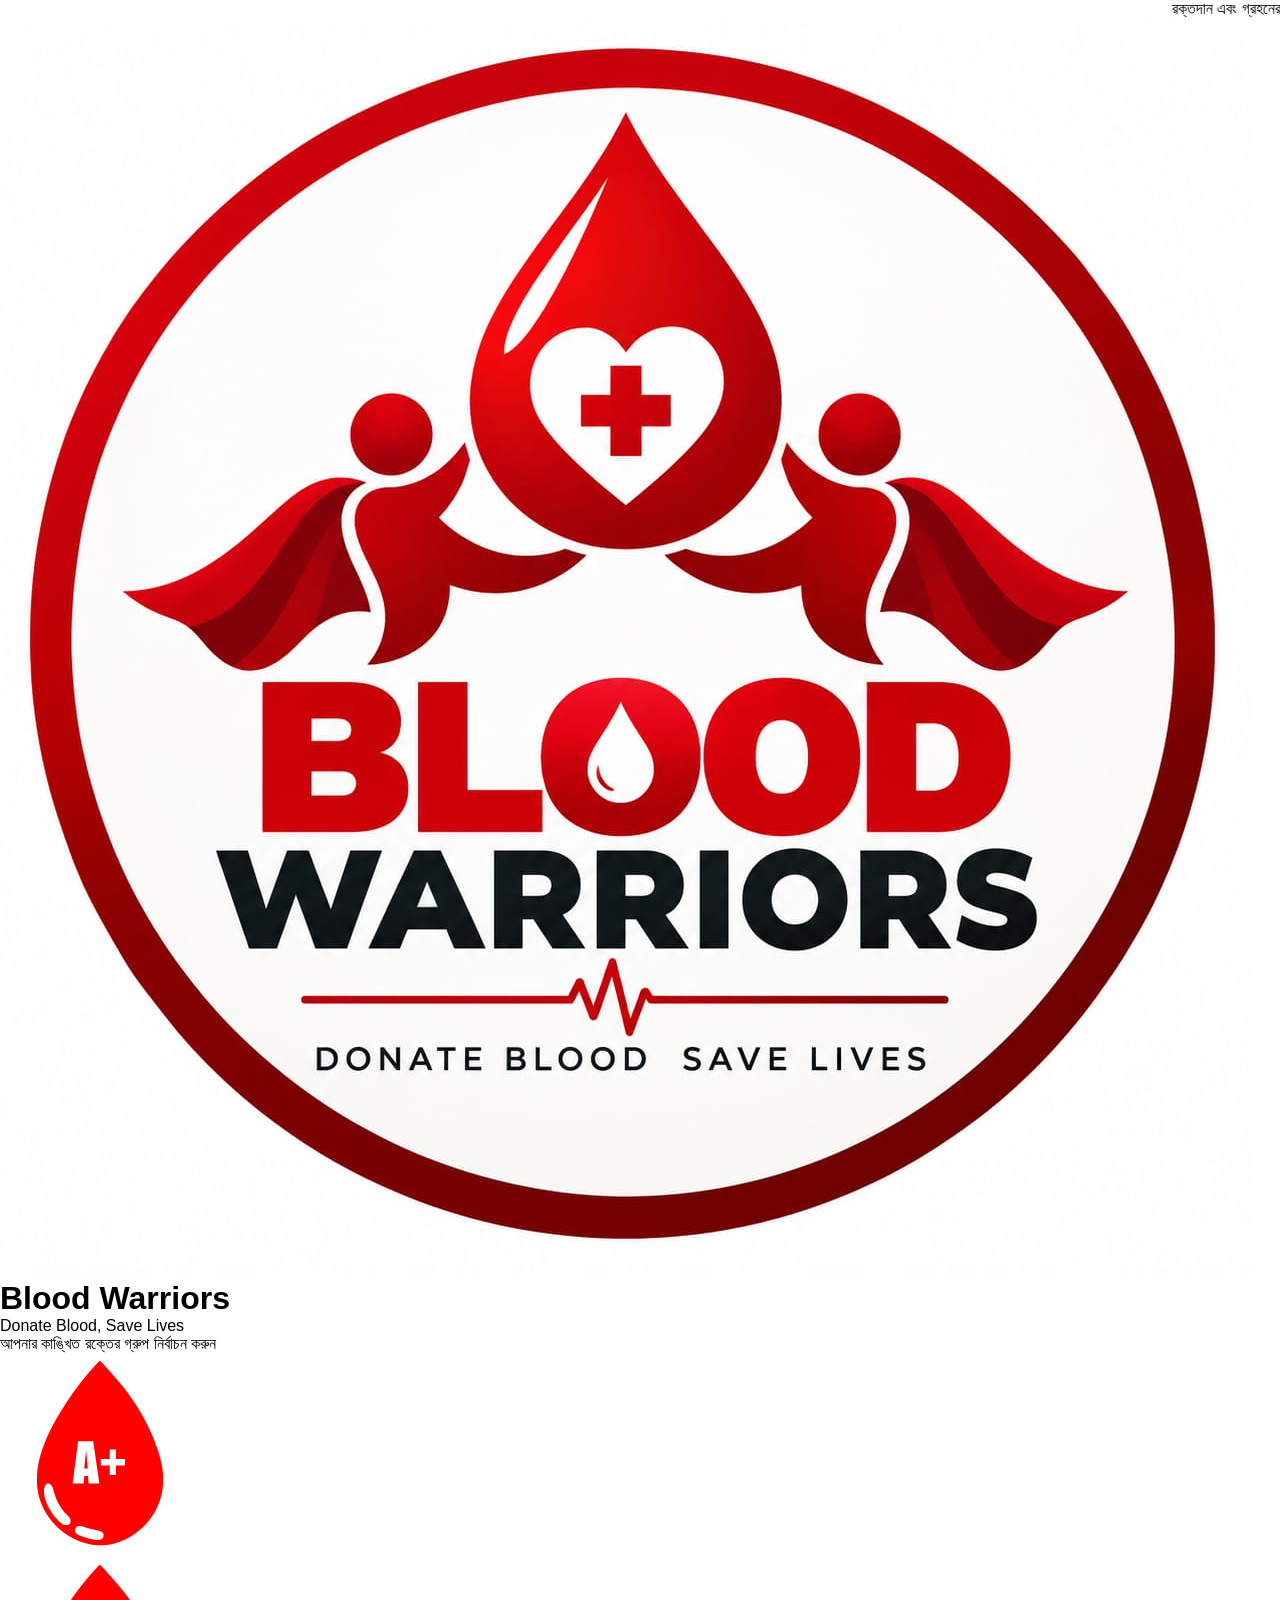
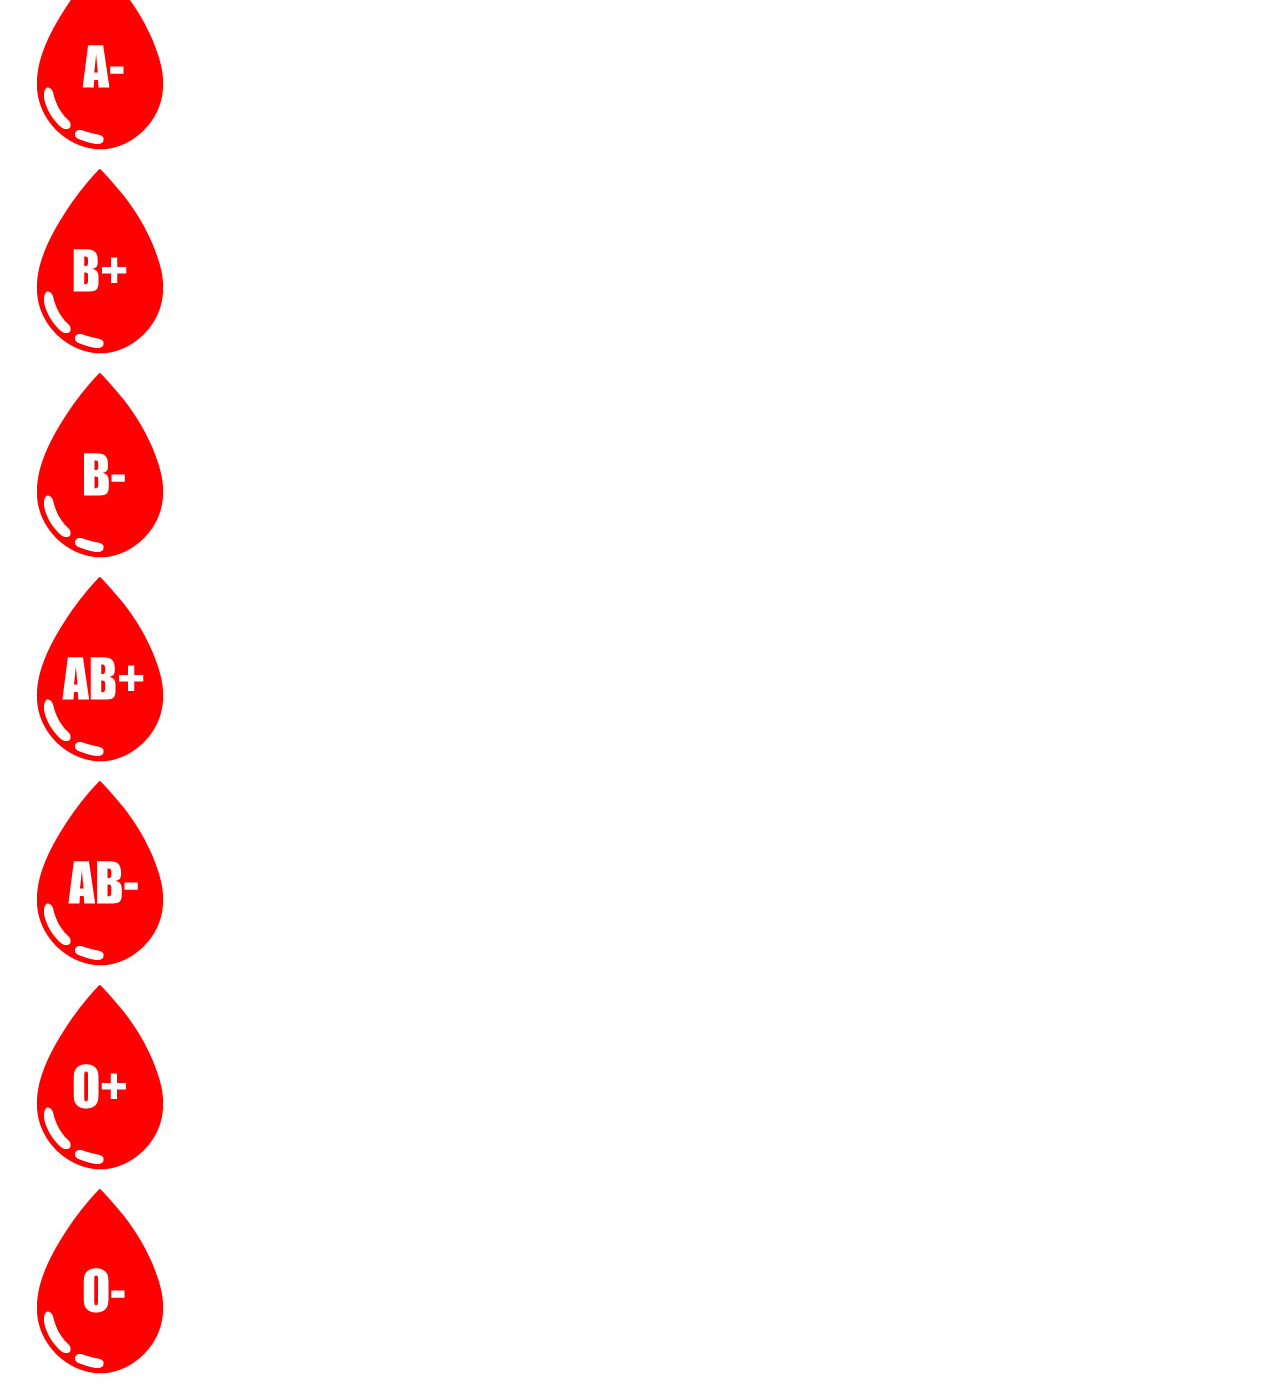
<file: index.html>
<!DOCTYPE html>
<html lang="en">
<head>
    <meta charset="UTF-8">
    <meta name="viewport" content="width=device-width, initial-scale=1.0">
    <link rel="stylesheet" href="style.css">
    <link rel="shortcut icon" href="images/Logo.jpeg" type="image/x-icon">
    <title>blood warriors</title>
</head>
<body>
    <marquee behavior="" direction="">রক্তদান এবং গ্রহনের ক্ষেত্রে যেকোনো ধরণের আর্থিক লেনদেন থেকে বিরত থাকুন !</marquee>
    <div id="hero">
        <div class="logo">
            <img src="images/Logo.jpeg" alt="">
        </div>
        <div class="title">
            <h1>Blood Warriors</h1>
            <p>Donate Blood, Save Lives</p>
        </div>
    </div>
    <div id="group-section">
        <div class="banner">
            <!-- <img src="images/banner.png" alt=""> -->
            <!-- <div class="heading">
                <h1>Donate Blood</h1>
                <h2>Save Lives</h2>
            </div> -->
        </div>
        <p>আপনার কাঙ্খিত রক্তের গ্রুপ নির্বাচন করুন</p>
        <div class="groups">
            <div class="group-one">
                <div class="group" id="A+" onclick="window.location.href='apositive.html'"><img src="images/a+.jpg" alt=""></div>
                <div class="group" id="A-" onclick="window.location.href='anegative.html'"><img src="images/a-.jpg" alt=""></div>
            </div>
            <div class="group-two">
                <div class="group" id="B+" onclick="window.location.href='bpositive.html'"><img src="images/b+.jpg" alt=""></div>
                <div class="group" id="B-" onclick="window.location.href='bnegative.html'"><img src="images/b-.jpg" alt=""></div>
            </div>
            <div class="group-three">
                <div class="group" id="AB+" onclick="window.location.href='abpositive.html'"><img src="images/ab+.jpg" alt=""></div>
                <div class="group" id="AB-" onclick="window.location.href='abnegative.html'"><img src="images/ab-.jpg" alt=""></div>
            </div>
            <div class="group-four">
                <div class="group" id="O+" onclick="window.location.href='opositive.html'"><img src="images/o+.jpg" alt=""></div>
                <div class="group" id="O-" onclick="window.location.href='onegative.html'"><img src="images/o-.jpg" alt=""></div>
            </div>
        </div>
    </div>
</body>
</html>
</file>
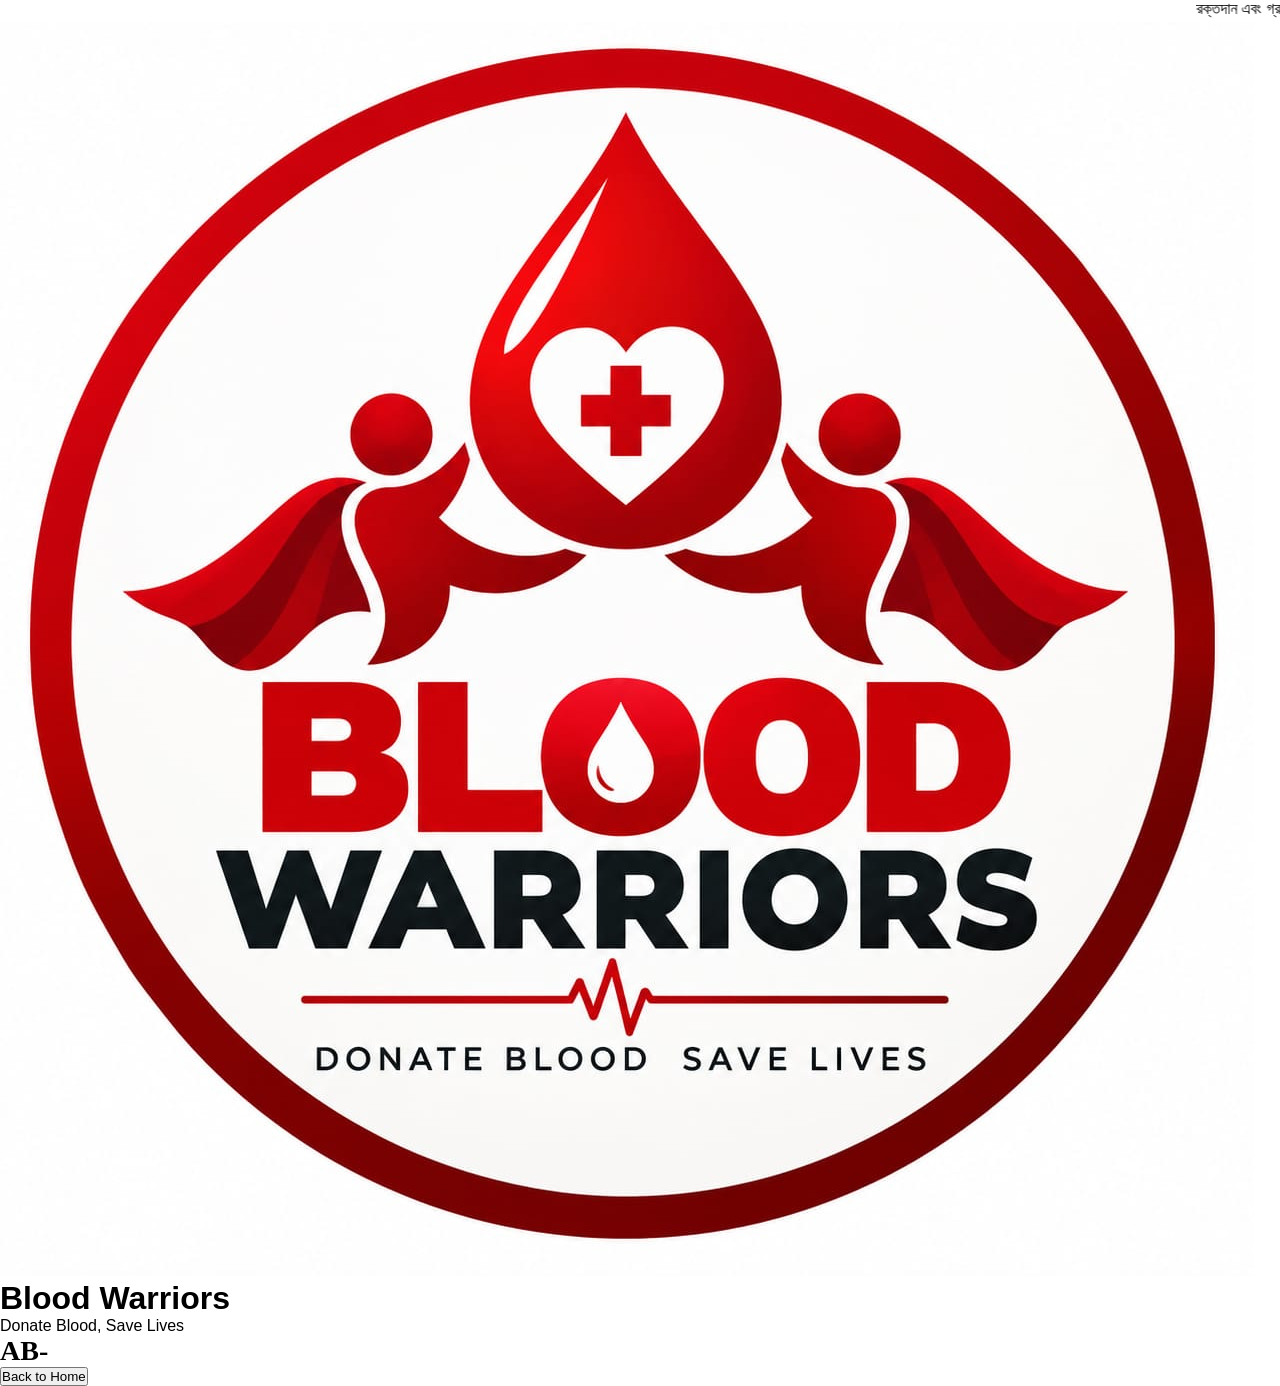
<file: abnegative.html>
<!DOCTYPE html>
<html lang="en">
<head>
    <meta charset="UTF-8">
    <meta name="viewport" content="width=device-width, initial-scale=1.0">
    <link rel="stylesheet" href="style.css">
    <link rel="shortcut icon" href="images/Logo.jpeg" type="image/x-icon">
    <title>blood warriors</title>
</head>
<body>
    <marquee behavior="" direction="">রক্তদান এবং গ্রহনের ক্ষেত্রে যেকোনো ধরণের আর্থিক লেনদেন থেকে বিরত থাকুন !</marquee>
    <div id="hero">
        <div class="logo">
            <img src="images/Logo.jpeg" alt="">
        </div>
        <div class="title">
            <h1>Blood Warriors</h1>
            <p>Donate Blood, Save Lives</p>
        </div>
    </div>
    <div id="members">
        <p><span style="font-size: 28px; font-weight: 900; font-family: tahoma;">AB-</span></p>
        <!-- <div class="members">
            <div class="card">
                <div class="top-part">
                    <div class="image">
                        <img src="images/Shamim a+.png" alt="">
                    </div>
                    <div class="details">
                        <h3>SHAMIM HOSSAIN</h3>
                        <h3>01731 432 768</h3>
                    </div>
                </div>
                <div class="bottom-part">
                    <h3>সর্বশেষ রক্তদানের তারিখ ০৭/১০/২৬</h3>
                </div>
                <div class="links">
                    <div class="facebook">
                        <a href="https://www.facebook.com/shamim.hossain.74721" target="_blank">
                        <img src="images/facebook.png" alt="WhatsApp">
                    </a>
                    </div>
                    <div class="whatsapp">
                        <a href="https://wa.me/8801731432768?text=আসসালামুআলাইকুম । আমার এক ব্যাগ রক্ত প্রয়োজন" target="_blank">
                        <img src="images/whatsapp.jpg" alt="WhatsApp">
                        </a>
                    </div>
                </div>
            </div>
        </div> -->
        <button onclick="window.location.href='index.html'">Back to Home</button>
    </div>
</body>
</html>
</file>
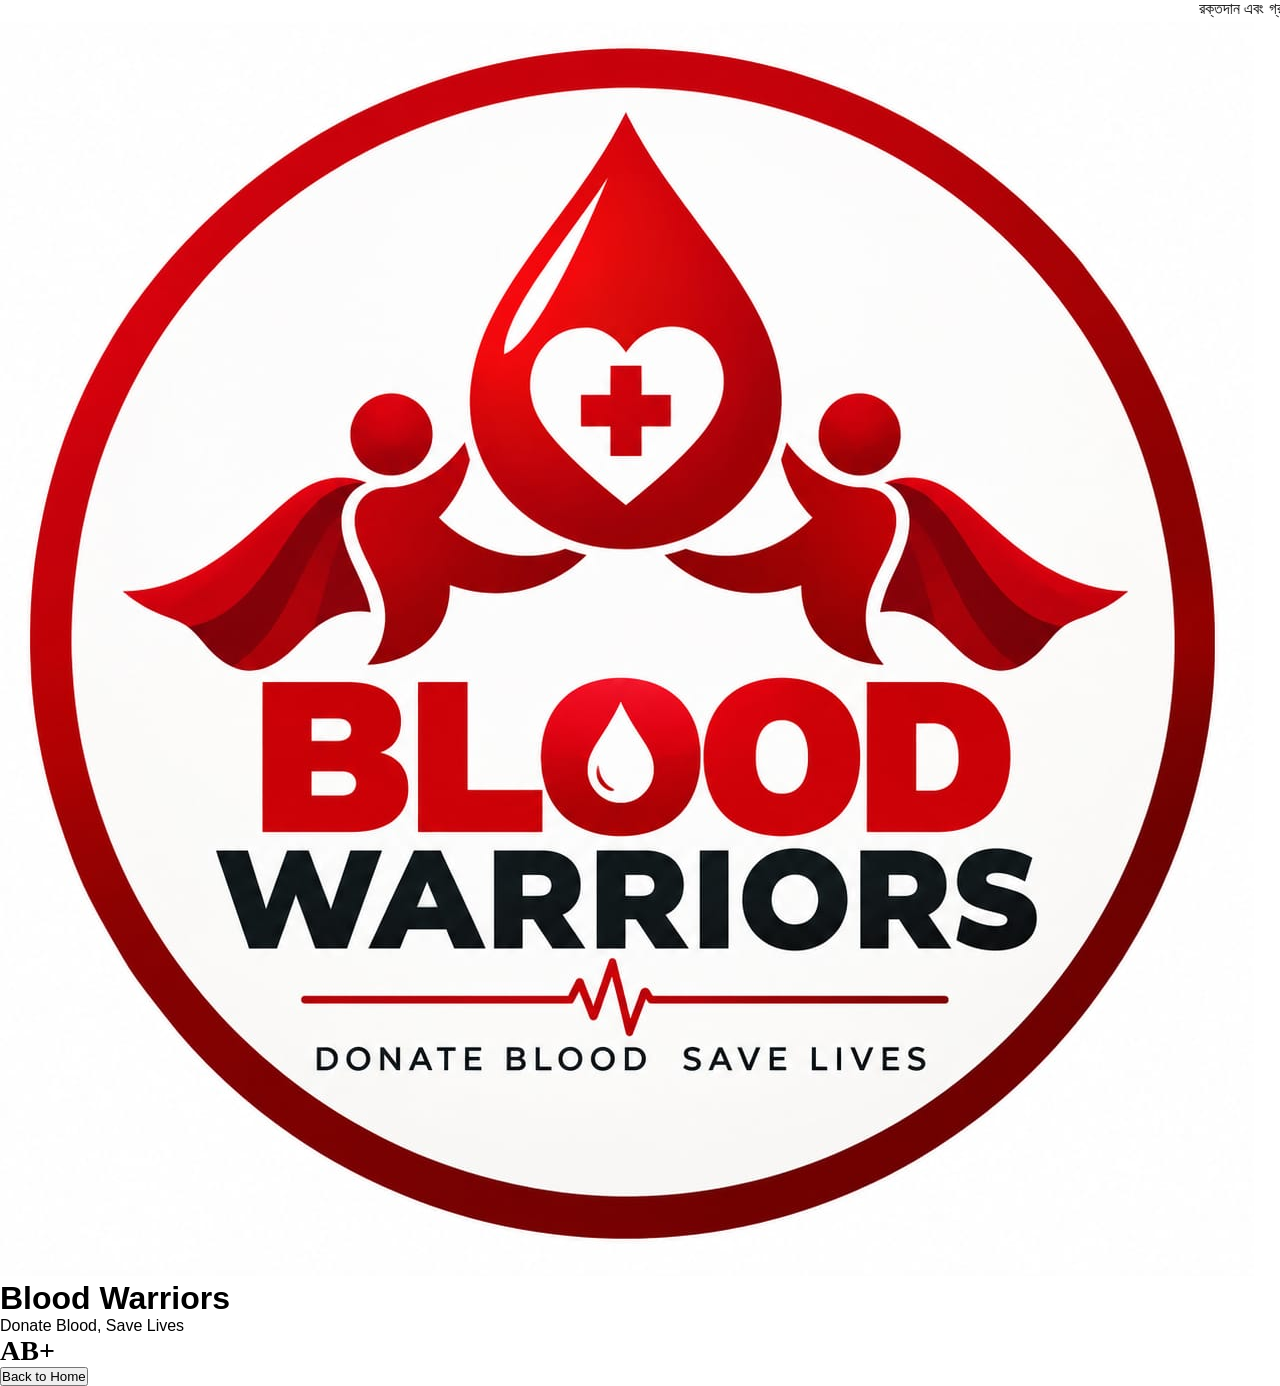
<file: abpositive.html>
<!DOCTYPE html>
<html lang="en">
<head>
    <meta charset="UTF-8">
    <meta name="viewport" content="width=device-width, initial-scale=1.0">
    <link rel="stylesheet" href="style.css">
    <link rel="shortcut icon" href="images/Logo.jpeg" type="image/x-icon">
    <title>blood warriors</title>
</head>
<body>
    <marquee behavior="" direction="">রক্তদান এবং গ্রহনের ক্ষেত্রে যেকোনো ধরণের আর্থিক লেনদেন থেকে বিরত থাকুন !</marquee>
    <div id="hero">
        <div class="logo">
            <img src="images/Logo.jpeg" alt="">
        </div>
        <div class="title">
            <h1>Blood Warriors</h1>
            <p>Donate Blood, Save Lives</p>
        </div>
    </div>
    <div id="members">
        <p><span style="font-size: 28px; font-weight: 900; font-family: tahoma;">AB+</span></p>
        <!-- <div class="members">
            <div class="card">
                <div class="top-part">
                    <div class="image">
                        <img src="images/Shamim a+.png" alt="">
                    </div>
                    <div class="details">
                        <h3>SHAMIM HOSSAIN</h3>
                        <h3>01731 432 768</h3>
                    </div>
                </div>
                <div class="bottom-part">
                    <h3>সর্বশেষ রক্তদানের তারিখ ০৭/১০/২৬</h3>
                </div>
                <div class="links">
                    <div class="facebook">
                        <a href="https://www.facebook.com/shamim.hossain.74721" target="_blank">
                        <img src="images/facebook.png" alt="WhatsApp">
                    </a>
                    </div>
                    <div class="whatsapp">
                        <a href="https://wa.me/8801731432768?text=আসসালামুআলাইকুম । আমার এক ব্যাগ রক্ত প্রয়োজন" target="_blank">
                        <img src="images/whatsapp.jpg" alt="WhatsApp">
                        </a>
                    </div>
                </div>
            </div>
        </div> -->
        <button onclick="window.location.href='index.html'">Back to Home</button>
    </div>
</body>
</html>
</file>
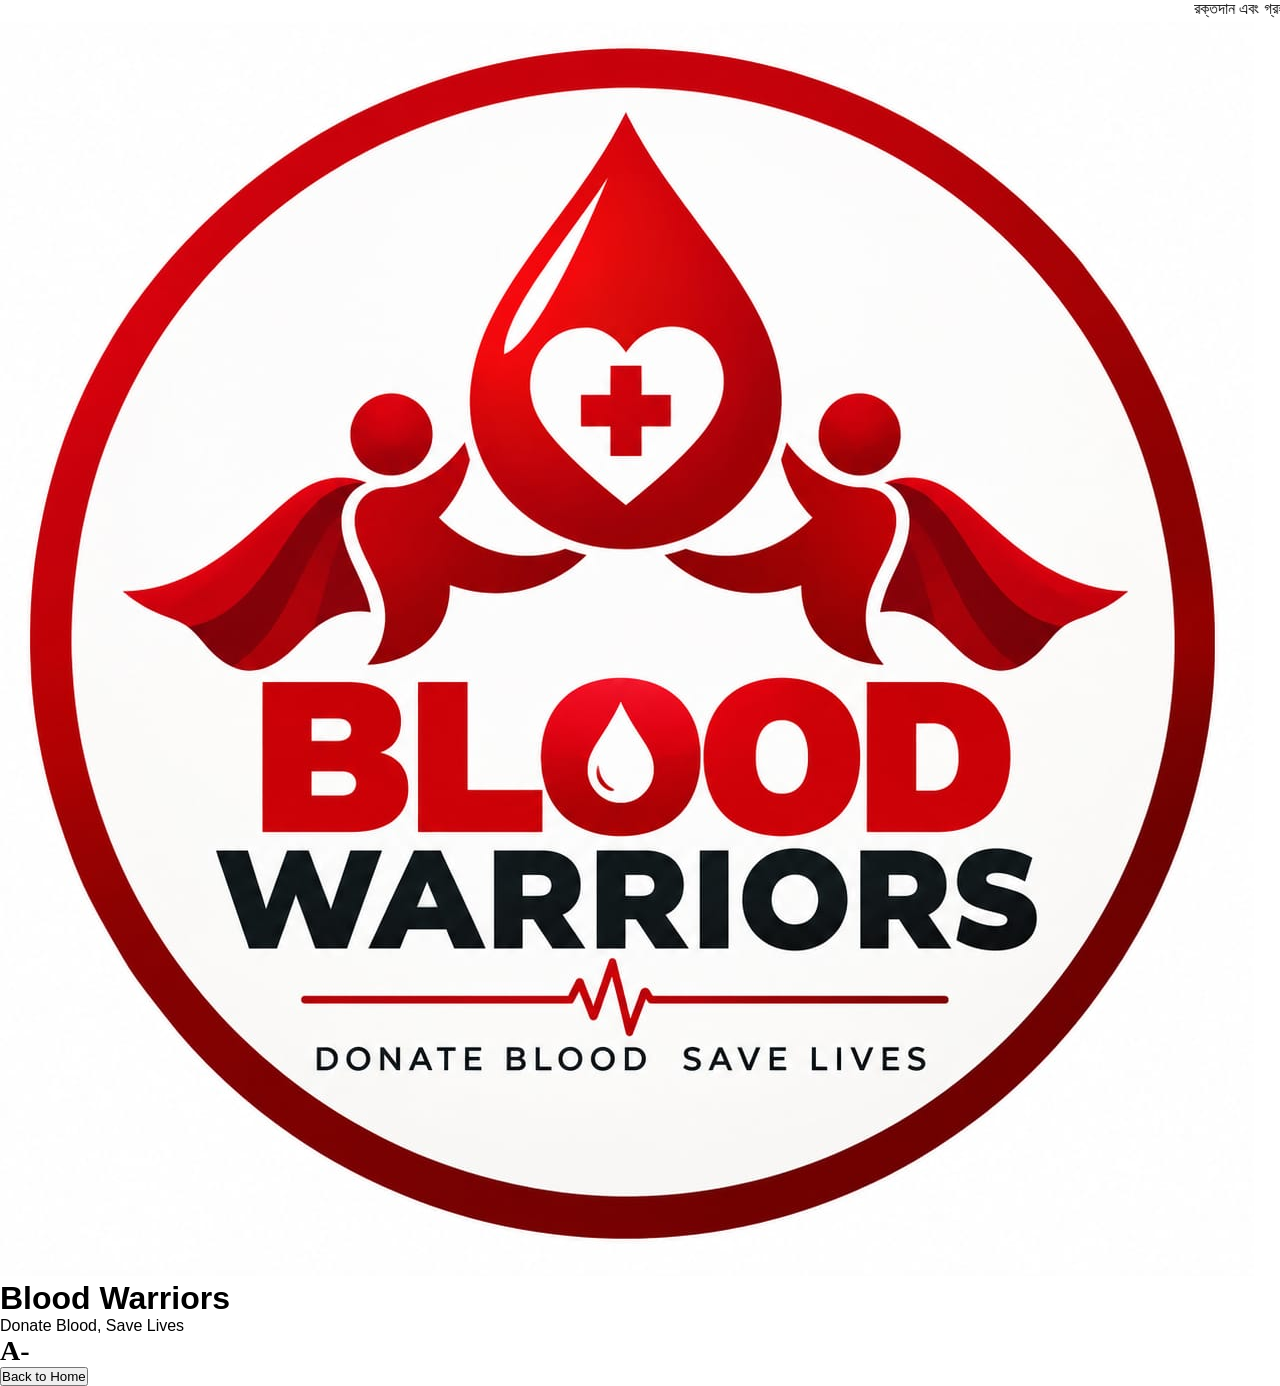
<file: anegative.html>
<!DOCTYPE html>
<html lang="en">
<head>
    <meta charset="UTF-8">
    <meta name="viewport" content="width=device-width, initial-scale=1.0">
    <link rel="stylesheet" href="style.css">
    <link rel="shortcut icon" href="images/Logo.jpeg" type="image/x-icon">
    <title>blood warriors</title>
</head>
<body>
    <marquee behavior="" direction="">রক্তদান এবং গ্রহনের ক্ষেত্রে যেকোনো ধরণের আর্থিক লেনদেন থেকে বিরত থাকুন !</marquee>
    <div id="hero">
        <div class="logo">
            <img src="images/Logo.jpeg" alt="">
        </div>
        <div class="title">
            <h1>Blood Warriors</h1>
            <p>Donate Blood, Save Lives</p>
        </div>
    </div>
    <div id="members">
        <p><span style="font-size: 28px; font-weight: 900; font-family: tahoma;">A-</span></p>
        <!-- <div class="members">
            <div class="card">
                <div class="top-part">
                    <div class="image">
                        <img src="images/Shamim a+.png" alt="">
                    </div>
                    <div class="details">
                        <h3>SHAMIM HOSSAIN</h3>
                        <h3>01731 432 768</h3>
                    </div>
                </div>
                <div class="bottom-part">
                    <h3>সর্বশেষ রক্তদানের তারিখ ০৭/১০/২৬</h3>
                </div>
                <div class="links">
                    <div class="facebook">
                        <a href="https://www.facebook.com/shamim.hossain.74721" target="_blank">
                        <img src="images/facebook.png" alt="WhatsApp">
                    </a>
                    </div>
                    <div class="whatsapp">
                        <a href="https://wa.me/8801731432768?text=আসসালামুআলাইকুম । আমার এক ব্যাগ রক্ত প্রয়োজন" target="_blank">
                        <img src="images/whatsapp.jpg" alt="WhatsApp">
                        </a>
                    </div>
                </div>
            </div>
        </div> -->
        <button onclick="window.location.href='index.html'">Back to Home</button>
    </div>
</body>
</html>
</file>
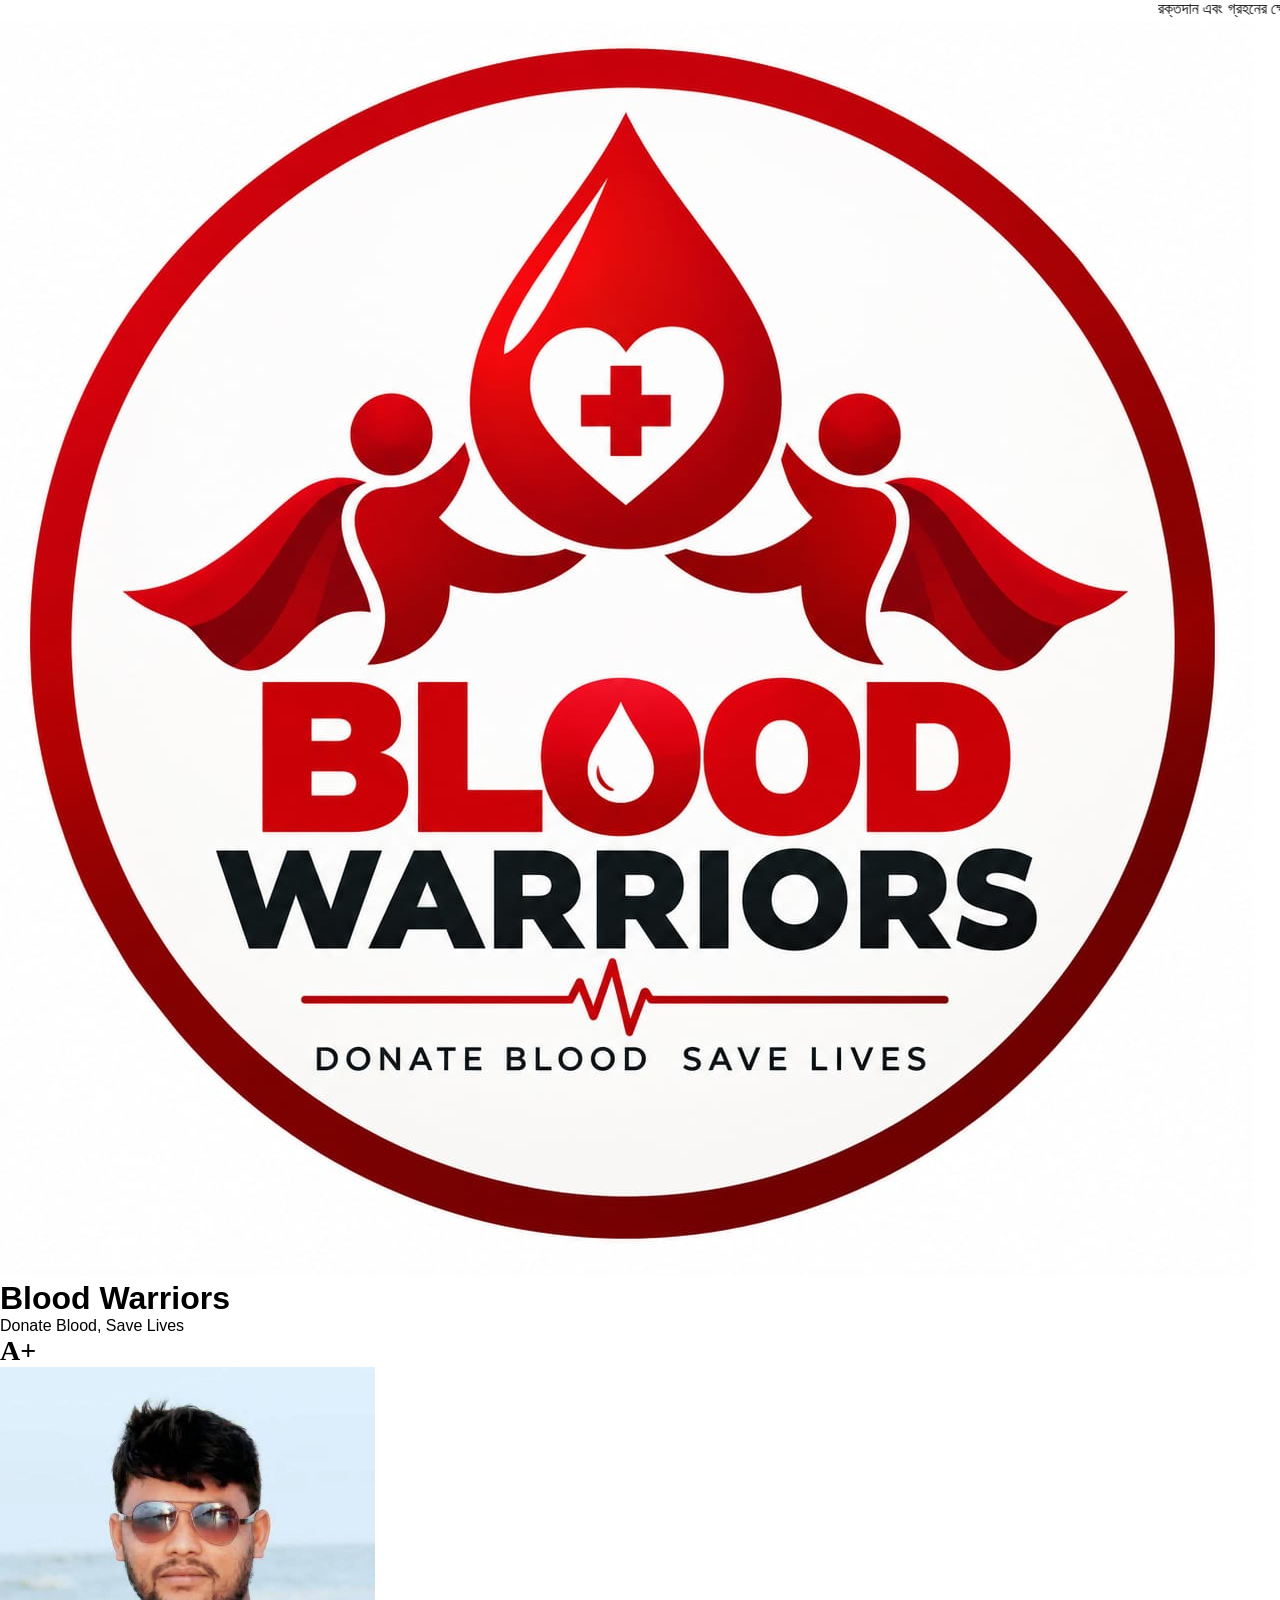
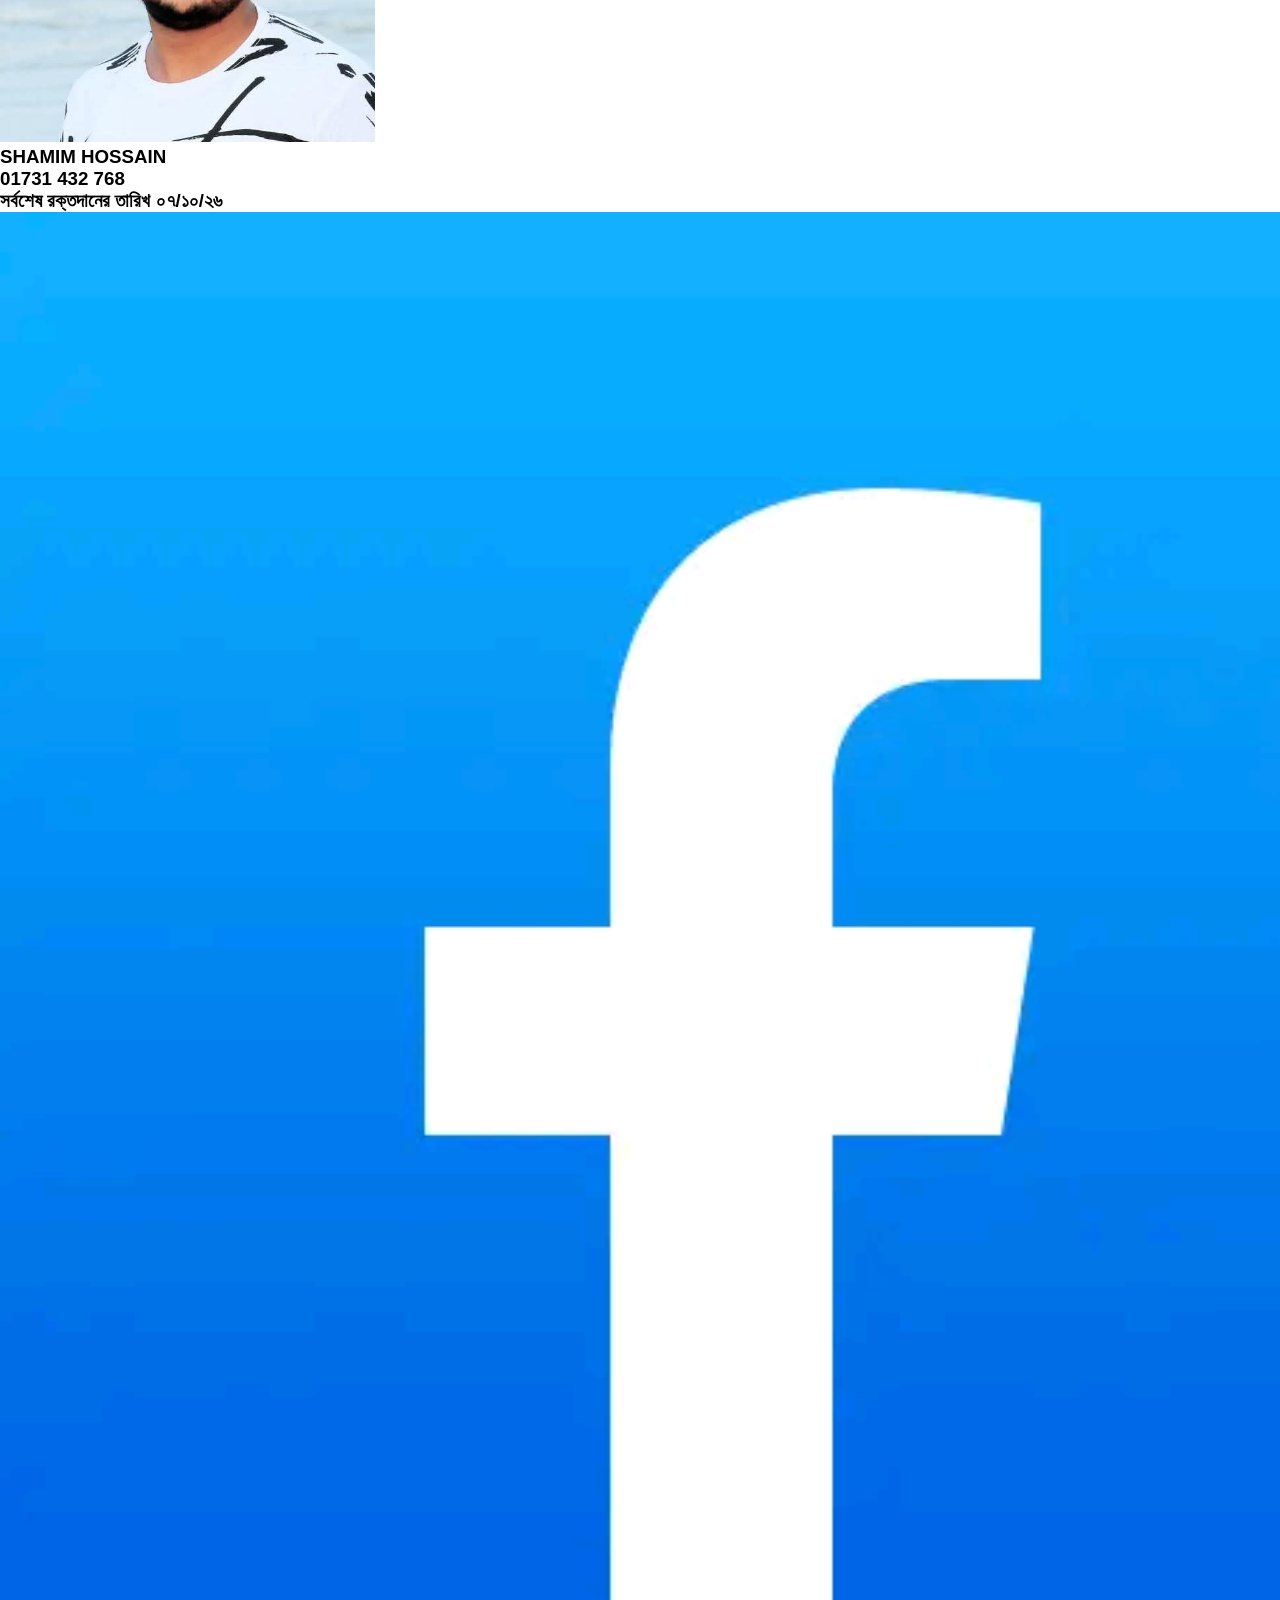
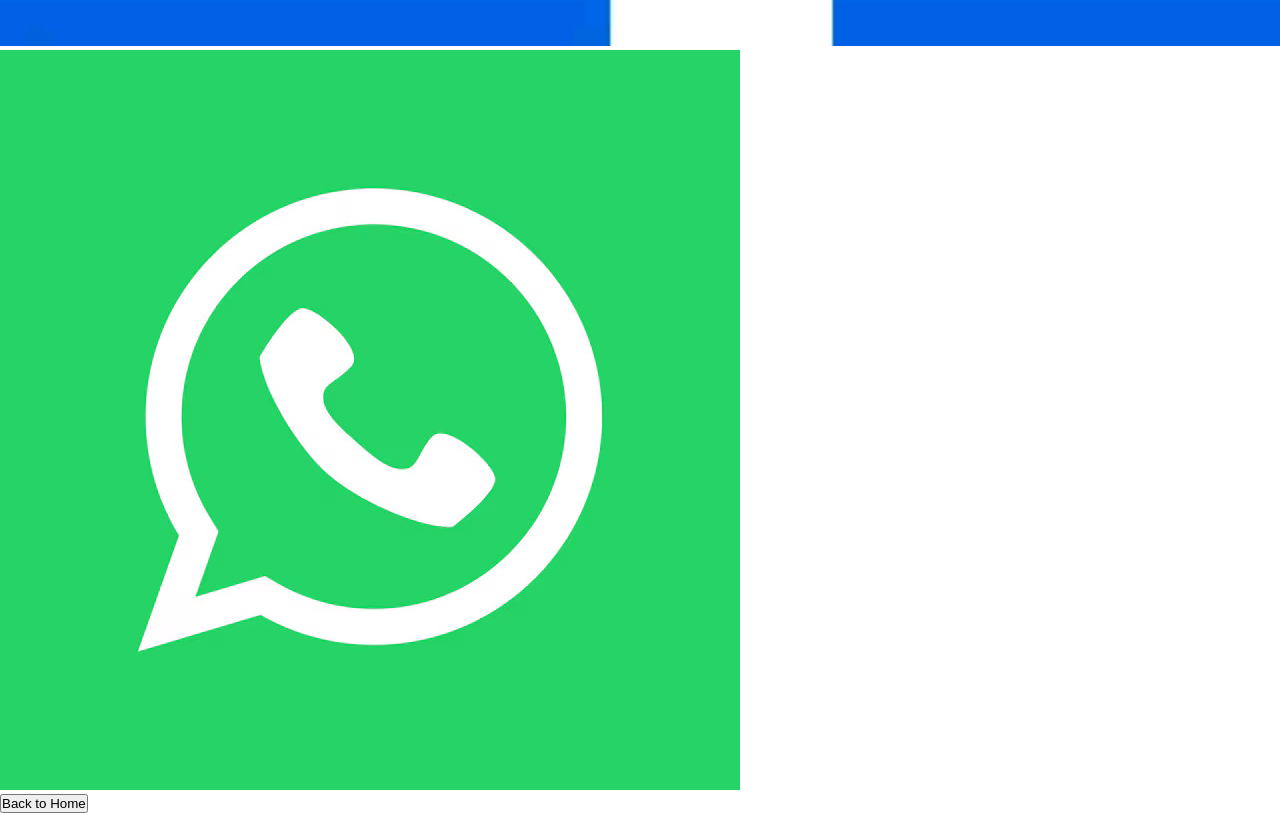
<file: apositive.html>
<!DOCTYPE html>
<html lang="en">
<head>
    <meta charset="UTF-8">
    <meta name="viewport" content="width=device-width, initial-scale=1.0">
    <link rel="stylesheet" href="style.css">
    <link rel="shortcut icon" href="images/Logo.jpeg" type="image/x-icon">
    <title>blood warriors</title>
</head>
<body>
    <marquee behavior="" direction="">রক্তদান এবং গ্রহনের ক্ষেত্রে যেকোনো ধরণের আর্থিক লেনদেন থেকে বিরত থাকুন !</marquee>
    <div id="hero">
        <div class="logo">
            <img src="images/Logo.jpeg" alt="">
        </div>
        <div class="title">
            <h1>Blood Warriors</h1>
            <p>Donate Blood, Save Lives</p>
        </div>
    </div>
    <div id="members">
        <p><span style="font-size: 28px; font-weight: 900; font-family: tahoma;">A+</span></p>
        <div class="members">
            <div class="card">
                <div class="top-part">
                    <div class="image">
                        <img src="images/Shamim a+.png" alt="">
                    </div>
                    <div class="details">
                        <h3>SHAMIM HOSSAIN</h3>
                        <h3>01731 432 768</h3>
                        <!-- <h3>Last Donation Date 07/10/26</h3> -->
                    </div>
                </div>
                <div class="bottom-part">
                    <h3>সর্বশেষ রক্তদানের তারিখ ০৭/১০/২৬</h3>
                </div>
                <div class="links">
                    <div class="facebook">
                        <a href="https://www.facebook.com/shamim.hossain.74721" target="_blank">
                        <img src="images/facebook.png" alt="WhatsApp">
                    </a>
                    </div>
                    <div class="whatsapp">
                        <a href="https://wa.me/8801731432768?text=আসসালামুআলাইকুম । আমার এক ব্যাগ রক্ত প্রয়োজন" target="_blank">
                        <img src="images/whatsapp.jpg" alt="WhatsApp">
                        </a>
                    </div>
                </div>
            </div>
        </div>
        <button onclick="window.location.href='index.html'">Back to Home</button>
    </div>
</body>
</html>
</file>
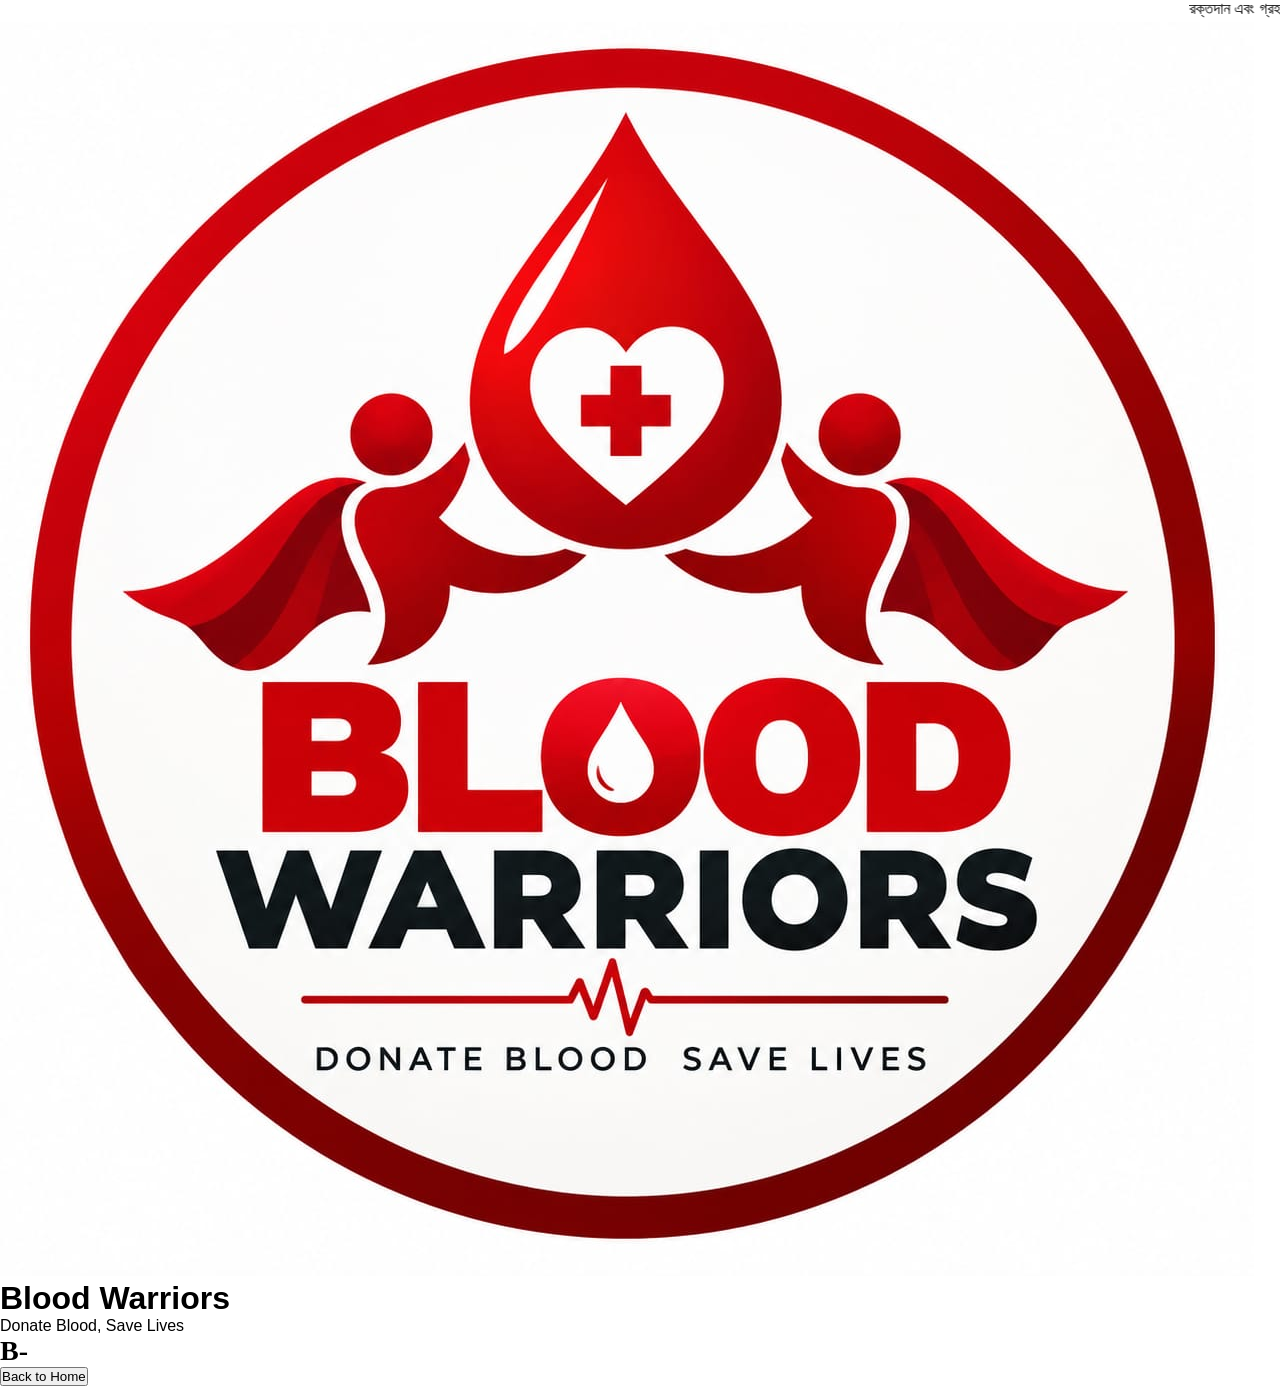
<file: bnegative.html>
<!DOCTYPE html>
<html lang="en">
<head>
    <meta charset="UTF-8">
    <meta name="viewport" content="width=device-width, initial-scale=1.0">
    <link rel="stylesheet" href="style.css">
    <link rel="shortcut icon" href="images/Logo.jpeg" type="image/x-icon">
    <title>blood warriors</title>
</head>
<body>
    <marquee behavior="" direction="">রক্তদান এবং গ্রহনের ক্ষেত্রে যেকোনো ধরণের আর্থিক লেনদেন থেকে বিরত থাকুন !</marquee>
    <div id="hero">
        <div class="logo">
            <img src="images/Logo.jpeg" alt="">
        </div>
        <div class="title">
            <h1>Blood Warriors</h1>
            <p>Donate Blood, Save Lives</p>
        </div>
    </div>
    <div id="members">
        <p><span style="font-size: 28px; font-weight: 900; font-family: tahoma;">B-</span></p>
        <!-- <div class="members">
            <div class="card">
                <div class="top-part">
                    <div class="image">
                        <img src="images/Shamim a+.png" alt="">
                    </div>
                    <div class="details">
                        <h3>SHAMIM HOSSAIN</h3>
                        <h3>01731 432 768</h3>
                    </div>
                </div>
                <div class="bottom-part">
                    <h3>সর্বশেষ রক্তদানের তারিখ ০৭/১০/২৬</h3>
                </div>
                <div class="links">
                    <div class="facebook">
                        <a href="https://www.facebook.com/shamim.hossain.74721" target="_blank">
                        <img src="images/facebook.png" alt="WhatsApp">
                    </a>
                    </div>
                    <div class="whatsapp">
                        <a href="https://wa.me/8801731432768?text=আসসালামুআলাইকুম । আমার এক ব্যাগ রক্ত প্রয়োজন" target="_blank">
                        <img src="images/whatsapp.jpg" alt="WhatsApp">
                        </a>
                    </div>
                </div>
            </div>
        </div> -->
        <button onclick="window.location.href='index.html'">Back to Home</button>
    </div>
</body>
</html>
</file>
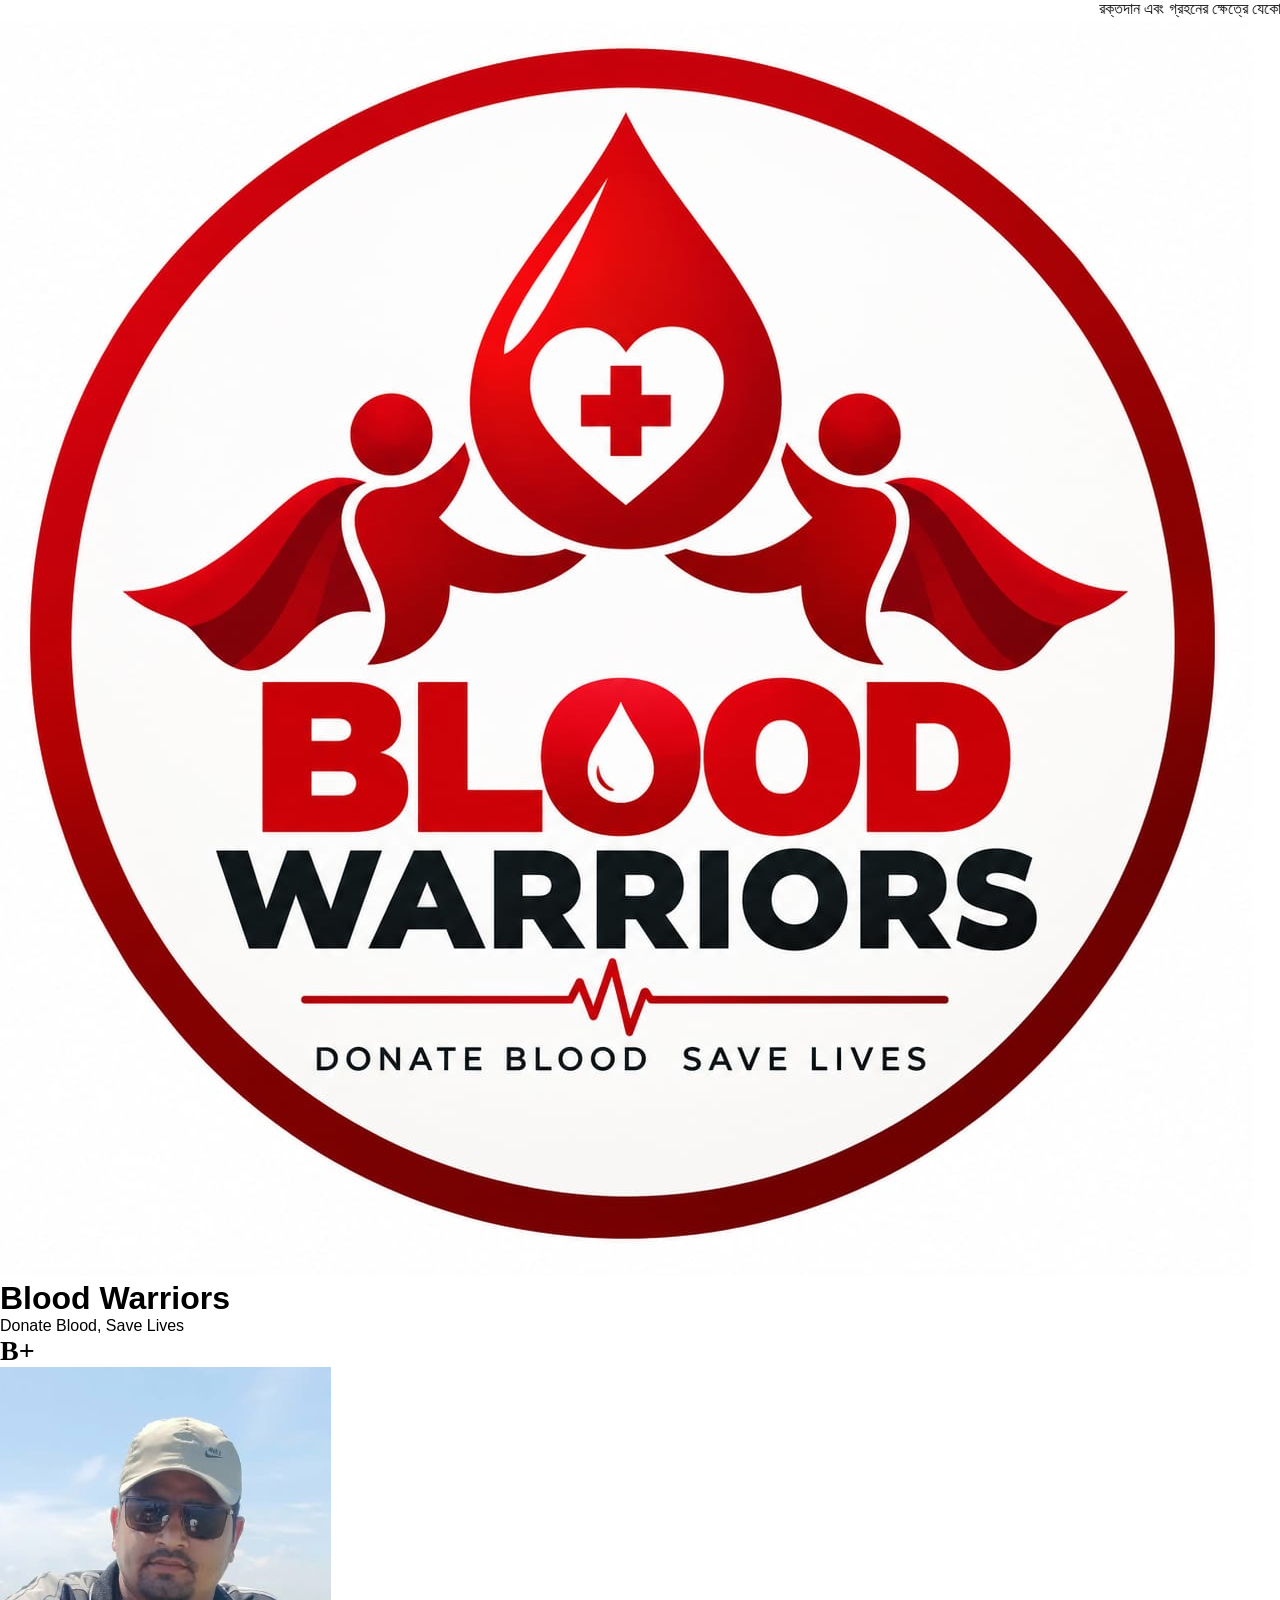
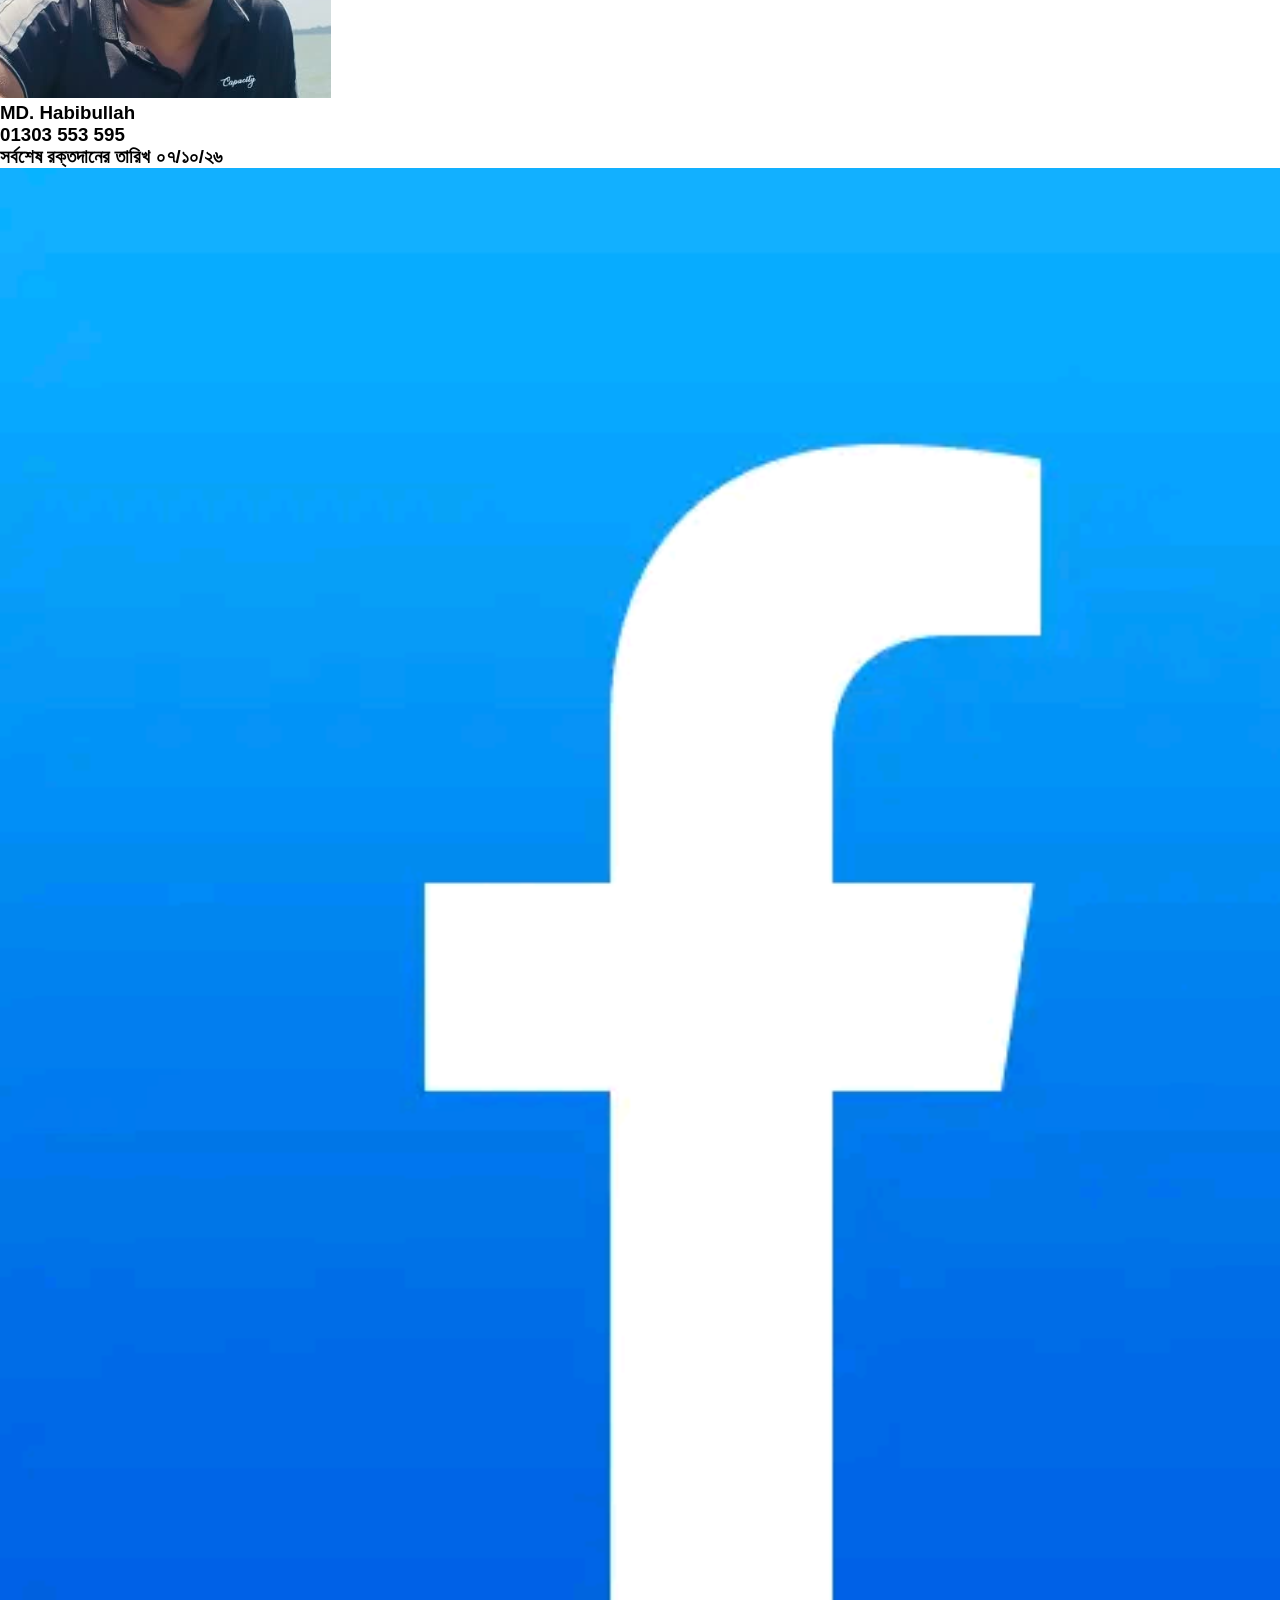
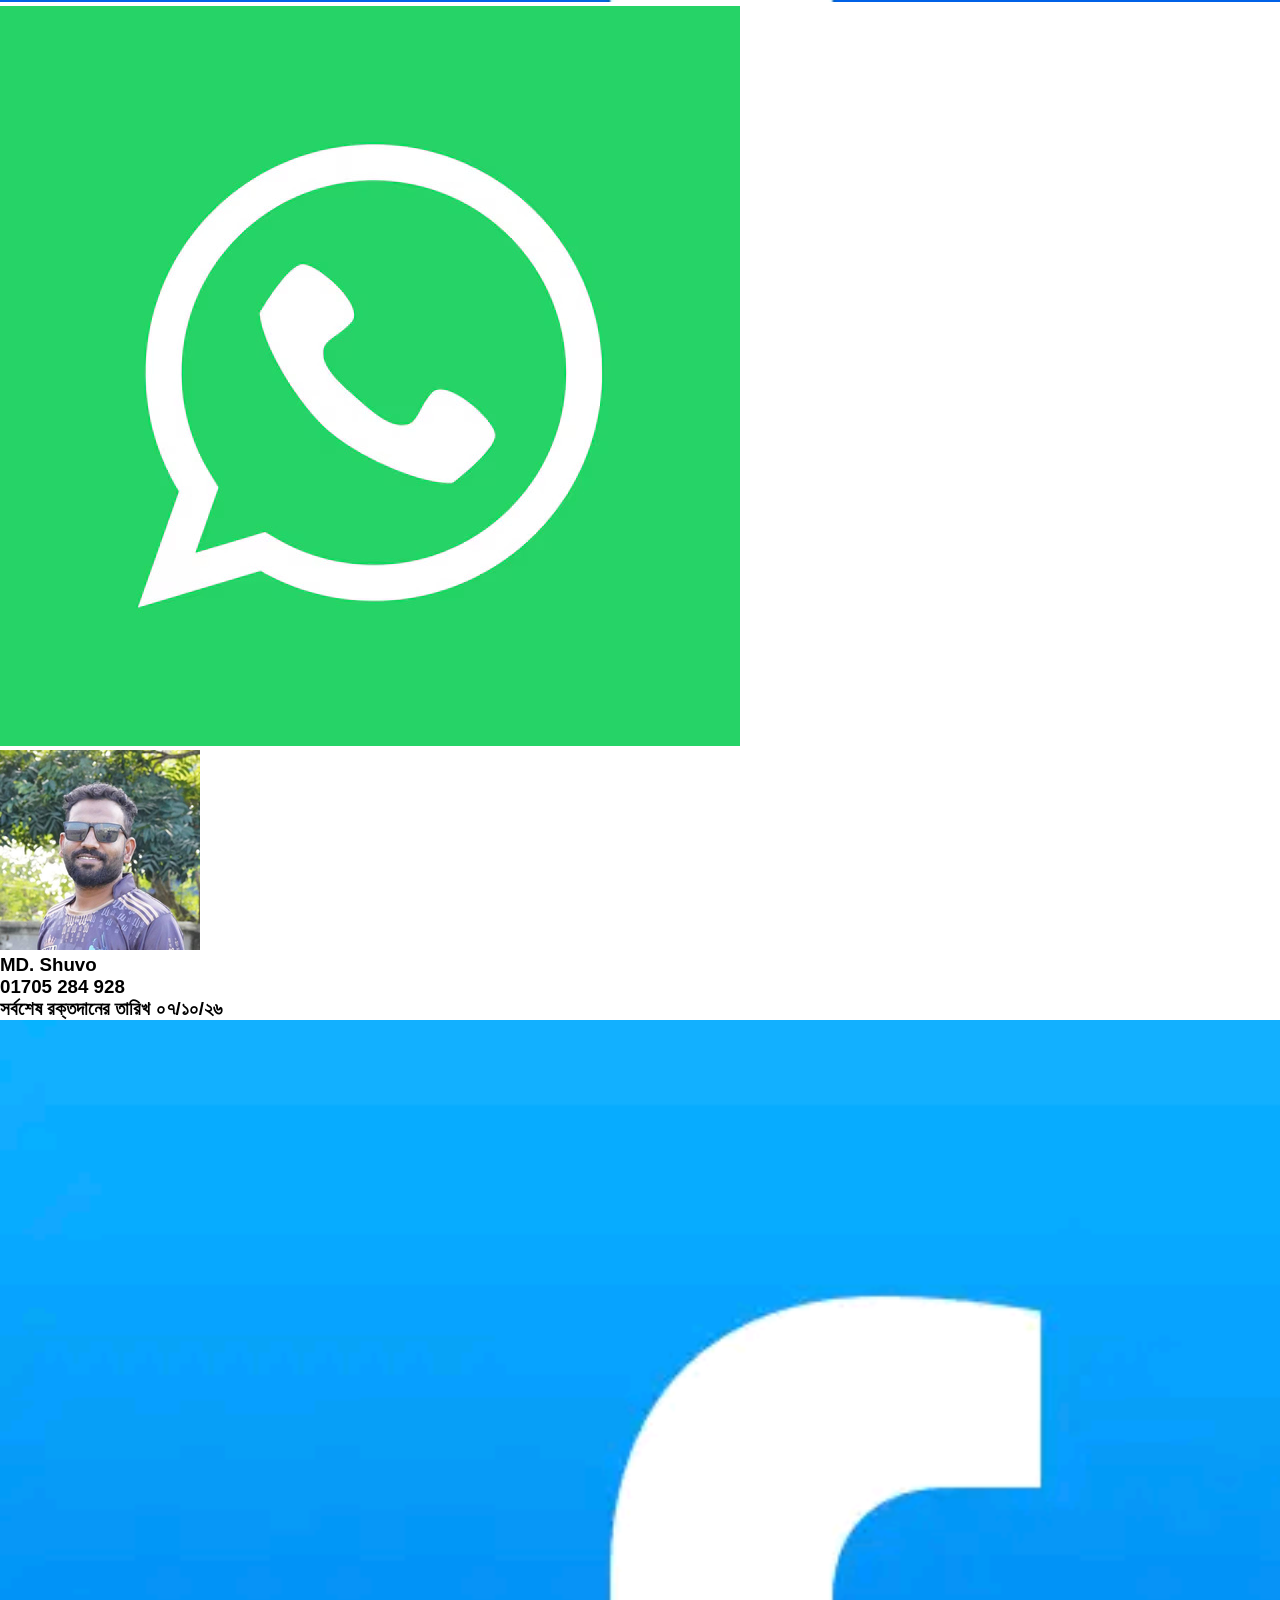
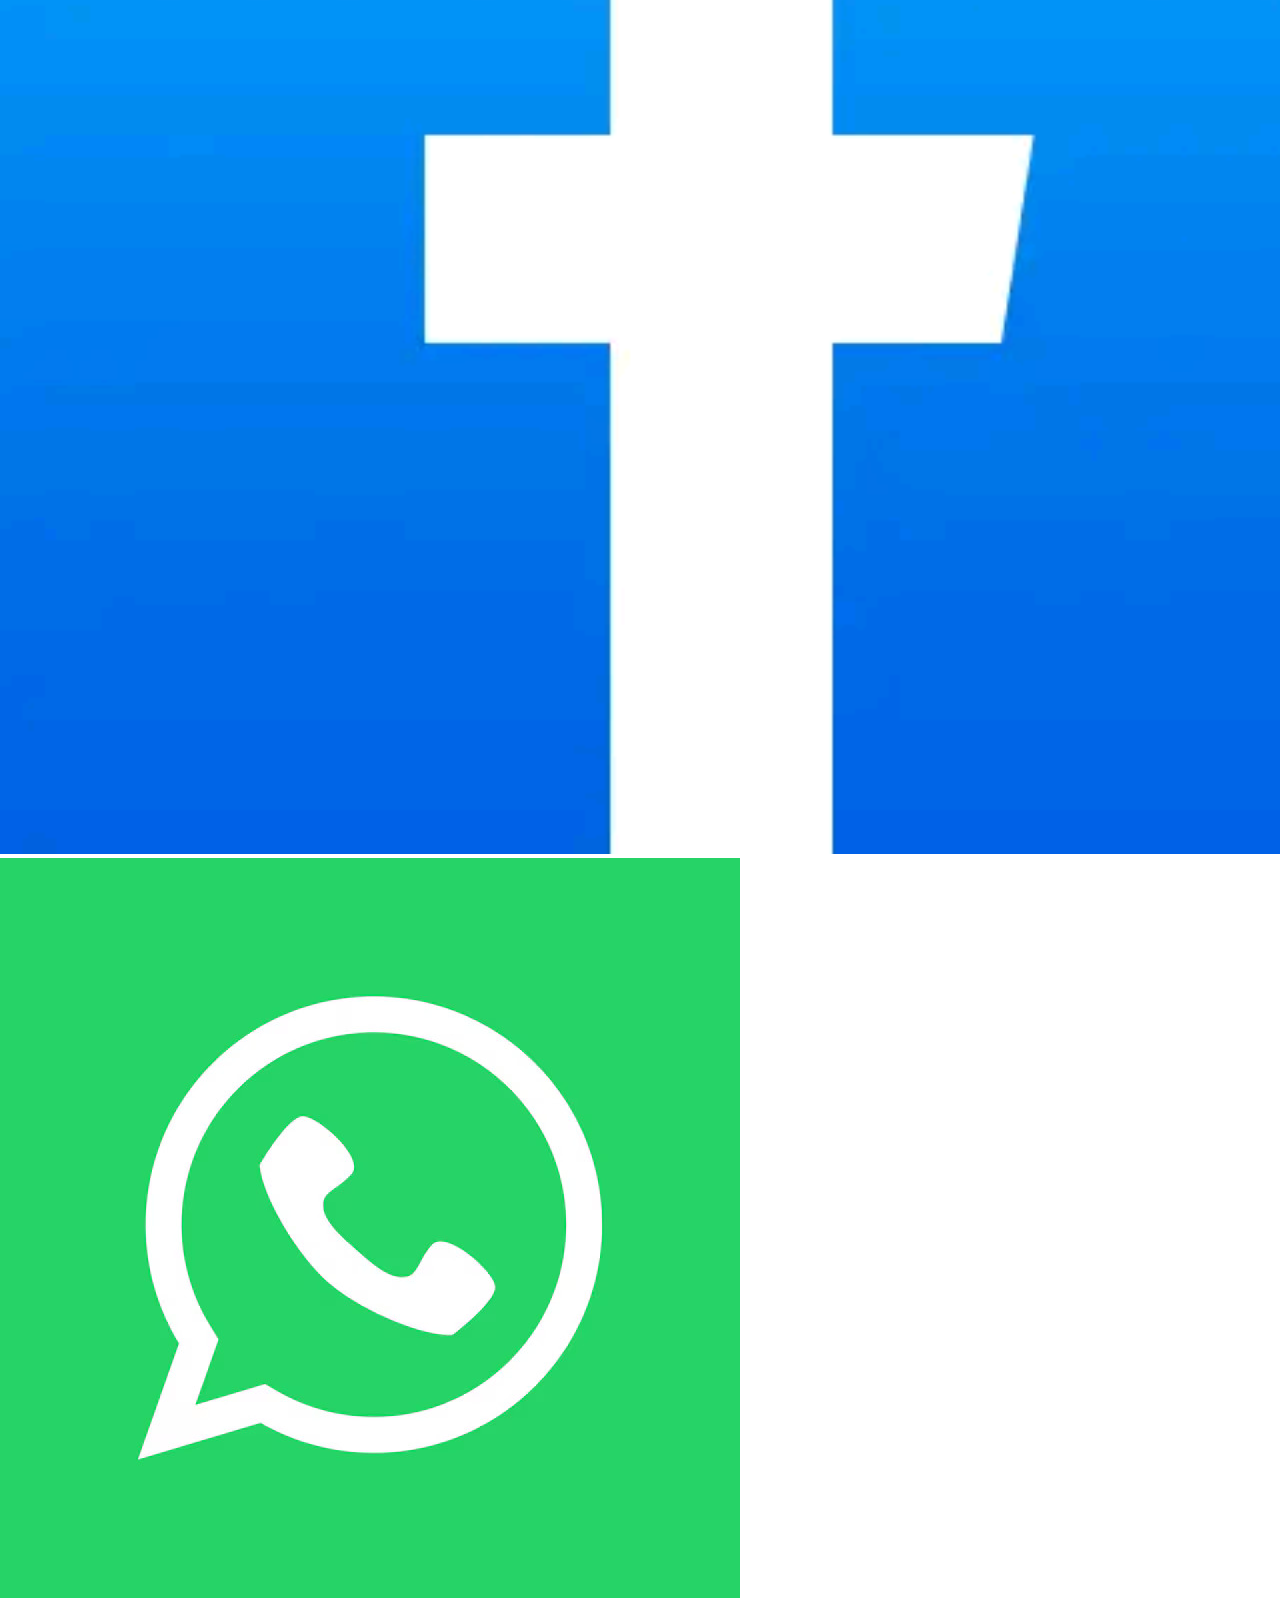
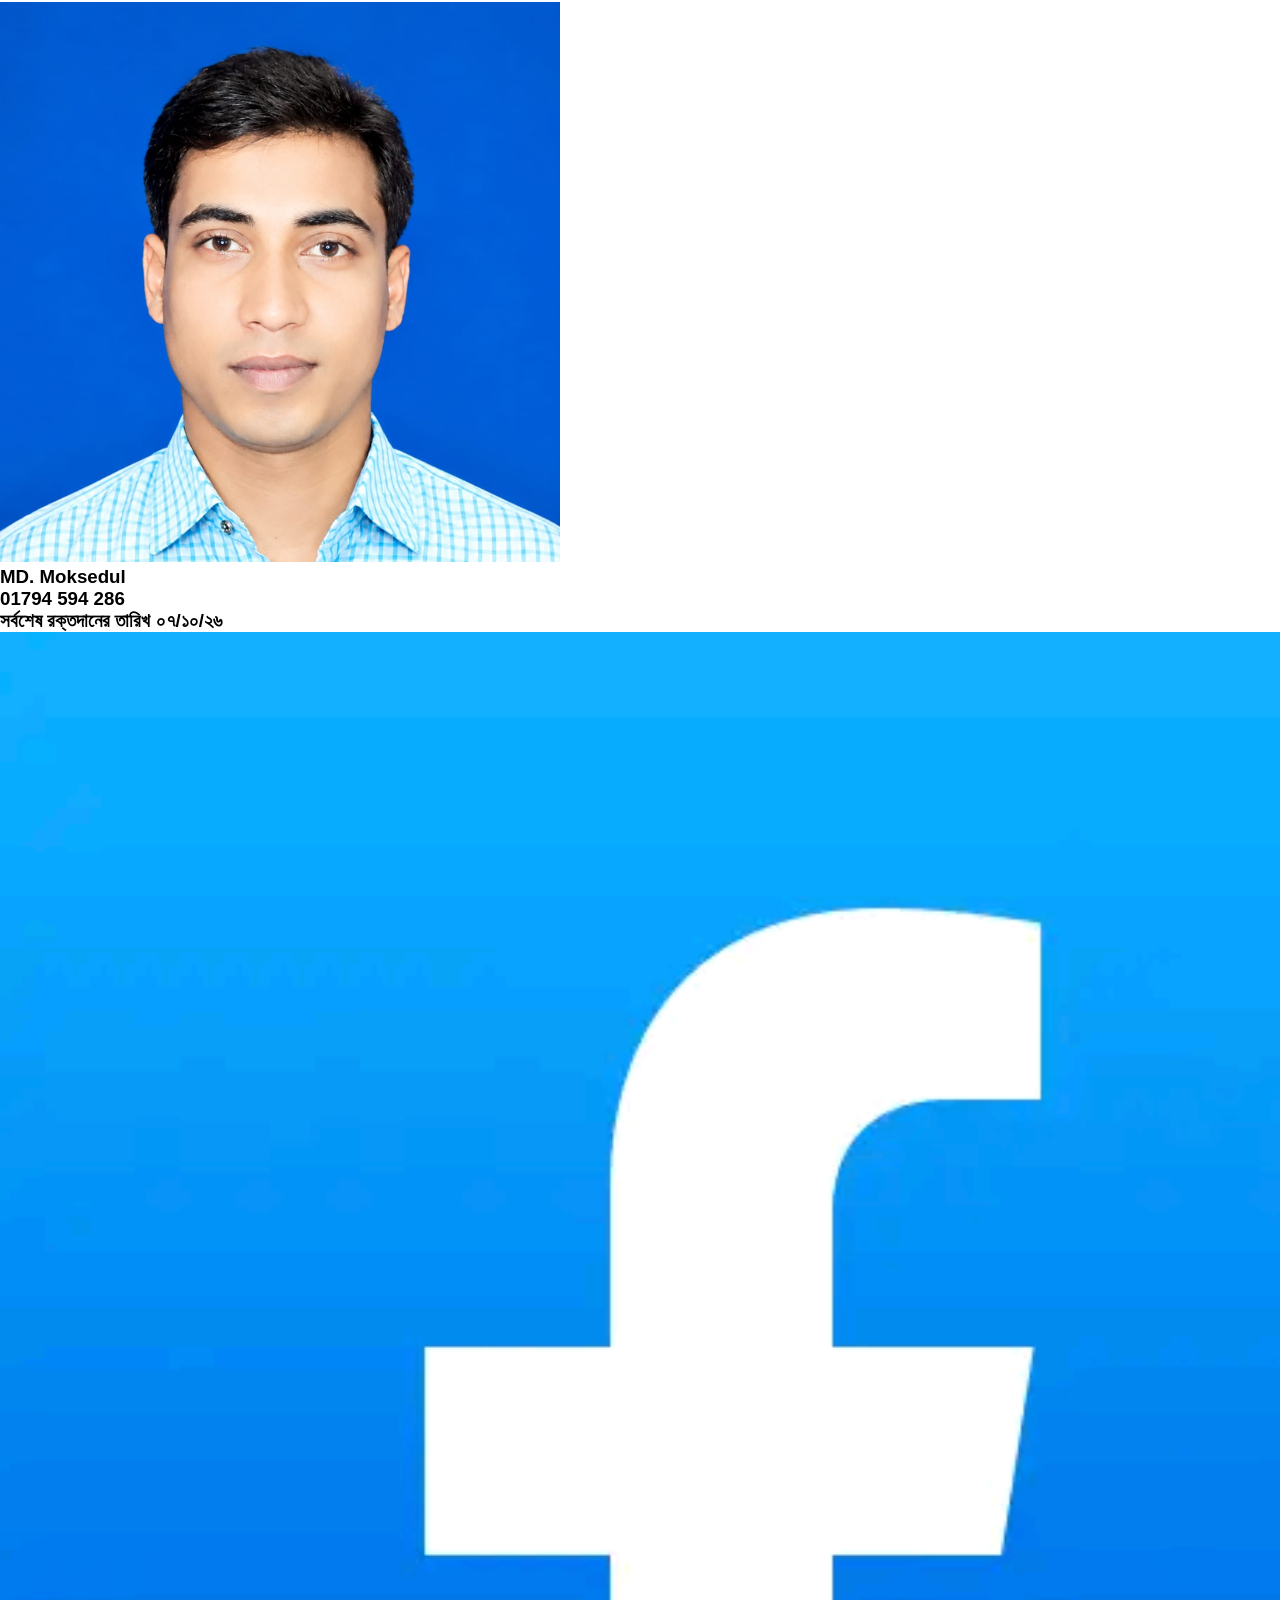
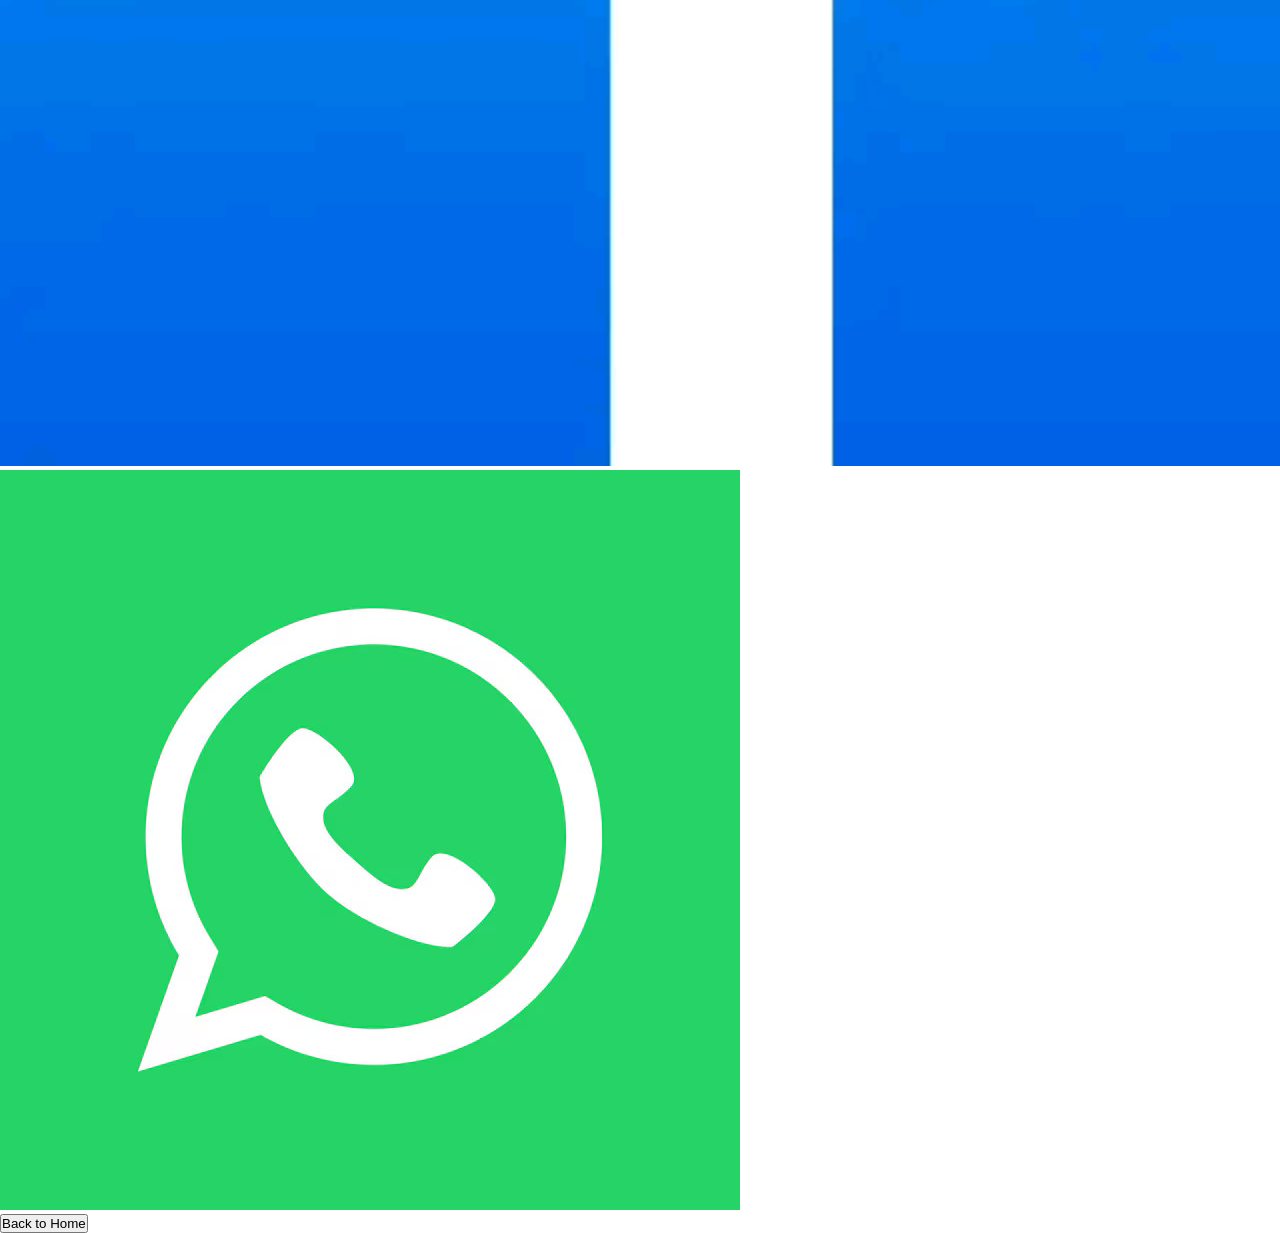
<file: bpositive.html>
<!DOCTYPE html>
<html lang="en">
<head>
    <meta charset="UTF-8">
    <meta name="viewport" content="width=device-width, initial-scale=1.0">
    <link rel="stylesheet" href="style.css">
    <link rel="shortcut icon" href="images/Logo.jpeg" type="image/x-icon">
    <title>blood warriors</title>
</head>
<body>
    <marquee behavior="" direction="">রক্তদান এবং গ্রহনের ক্ষেত্রে যেকোনো ধরণের আর্থিক লেনদেন থেকে বিরত থাকুন !</marquee>
    <div id="hero">
        <div class="logo">
            <img src="images/Logo.jpeg" alt="">
        </div>
        <div class="title">
            <h1>Blood Warriors</h1>
            <p>Donate Blood, Save Lives</p>
        </div>
    </div>
    <div id="members">
        <p><span style="font-size: 28px; font-weight: 900; font-family: tahoma;">B+</span></p>
        <div class="members">
            <div class="card">
                <div class="top-part">
                    <div class="image">
                        <img src="images/Habibullah.png" alt="">
                    </div>
                    <div class="details">
                        <h3>MD. Habibullah</h3>
                        <h3>01303 553 595</h3>
                    </div>
                </div>
                <div class="bottom-part">
                    <h3>সর্বশেষ রক্তদানের তারিখ ০৭/১০/২৬</h3>
                </div>
                <div class="links">
                    <div class="facebook">
                        <a href="https://www.facebook.com/share/1FC4mKag9s/" target="_blank">
                        <img src="images/facebook.png" alt="WhatsApp">
                    </a>
                    </div>
                    <div class="whatsapp">
                        <a href="https://wa.me/8801303553595?text=আসসালামুআলাইকুম । আমার এক ব্যাগ রক্ত প্রয়োজন" target="_blank">
                        <img src="images/whatsapp.jpg" alt="WhatsApp">
                        </a>
                    </div>
                </div>
            </div>
            <div class="card">
                <div class="top-part">
                    <div class="image">
                        <img src="images/Shuvo.png" alt="">
                    </div>
                    <div class="details">
                        <h3>MD. Shuvo</h3>
                        <h3>01705 284 928</h3>
                    </div>
                </div>
                <div class="bottom-part">
                    <h3>সর্বশেষ রক্তদানের তারিখ ০৭/১০/২৬</h3>
                </div>
                <div class="links">
                    <div class="facebook">
                        <a href="https://www.facebook.com/profile.php?id=61570049590365" target="_blank">
                        <img src="images/facebook.png" alt="WhatsApp">
                    </a>
                    </div>
                    <div class="whatsapp">
                        <a href="https://wa.me/8801705284928?text=আসসালামুআলাইকুম । আমার এক ব্যাগ রক্ত প্রয়োজন" target="_blank">
                        <img src="images/whatsapp.jpg" alt="WhatsApp">
                        </a>
                    </div>
                </div>
            </div>
            <div class="card">
                <div class="top-part">
                    <div class="image">
                        <img src="images/Moksedul.png" alt="">
                    </div>
                    <div class="details">
                        <h3>MD. Moksedul</h3>
                        <h3>01794 594 286</h3>
                    </div>
                </div>
                <div class="bottom-part">
                    <h3>সর্বশেষ রক্তদানের তারিখ ০৭/১০/২৬</h3>
                </div>
                <div class="links">
                    <div class="facebook">
                        <a href="https://www.facebook.com/moksedul.islam.momen.2024" target="_blank">
                        <img src="images/facebook.png" alt="WhatsApp">
                    </a>
                    </div>
                    <div class="whatsapp">
                        <a href="https://wa.me/8801794594286?text=আসসালামুআলাইকুম । আমার এক ব্যাগ রক্ত প্রয়োজন" target="_blank">
                        <img src="images/whatsapp.jpg" alt="WhatsApp">
                        </a>
                    </div>
                </div>
            </div>
        </div>
        <button onclick="window.location.href='index.html'">Back to Home</button>
    </div>
</body>
</html>
</file>
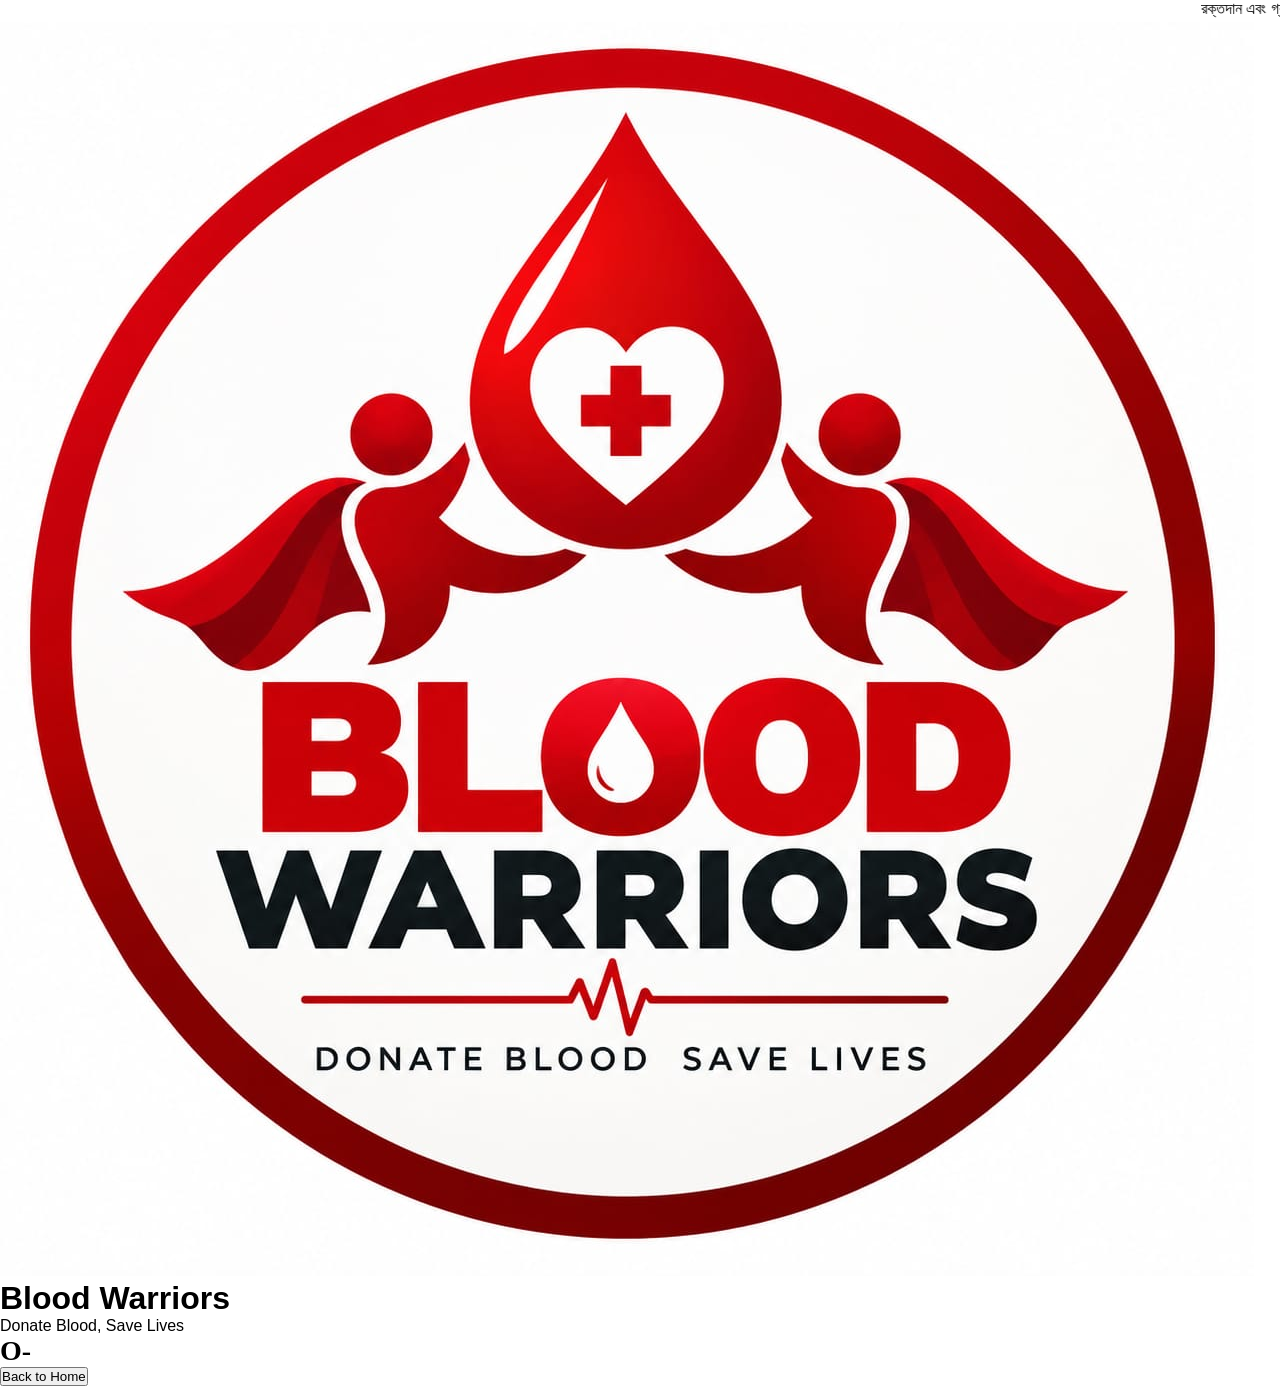
<file: onegative.html>
<!DOCTYPE html>
<html lang="en">
<head>
    <meta charset="UTF-8">
    <meta name="viewport" content="width=device-width, initial-scale=1.0">
    <link rel="stylesheet" href="style.css">
    <link rel="shortcut icon" href="images/Logo.jpeg" type="image/x-icon">
    <title>blood warriors</title>
</head>
<body>
    <marquee behavior="" direction="">রক্তদান এবং গ্রহনের ক্ষেত্রে যেকোনো ধরণের আর্থিক লেনদেন থেকে বিরত থাকুন !</marquee>
    <div id="hero">
        <div class="logo">
            <img src="images/Logo.jpeg" alt="">
        </div>
        <div class="title">
            <h1>Blood Warriors</h1>
            <p>Donate Blood, Save Lives</p>
        </div>
    </div>
    <div id="members">
        <p><span style="font-size: 28px; font-weight: 900; font-family: tahoma;">O-</span></p>
        <!-- <div class="members">
            <div class="card">
                <div class="top-part">
                    <div class="image">
                        <img src="images/Shamim a+.png" alt="">
                    </div>
                    <div class="details">
                        <h3>SHAMIM HOSSAIN</h3>
                        <h3>01731 432 768</h3>
                    </div>
                </div>
                <div class="bottom-part">
                    <h3>সর্বশেষ রক্তদানের তারিখ ০৭/১০/২৬</h3>
                </div>
                <div class="links">
                    <div class="facebook">
                        <a href="https://www.facebook.com/shamim.hossain.74721" target="_blank">
                        <img src="images/facebook.png" alt="WhatsApp">
                    </a>
                    </div>
                    <div class="whatsapp">
                        <a href="https://wa.me/8801731432768?text=আসসালামুআলাইকুম । আমার এক ব্যাগ রক্ত প্রয়োজন" target="_blank">
                        <img src="images/whatsapp.jpg" alt="WhatsApp">
                        </a>
                    </div>
                </div>
            </div>
        </div> -->
        <button onclick="window.location.href='index.html'">Back to Home</button>
    </div>
</body>
</html>
</file>
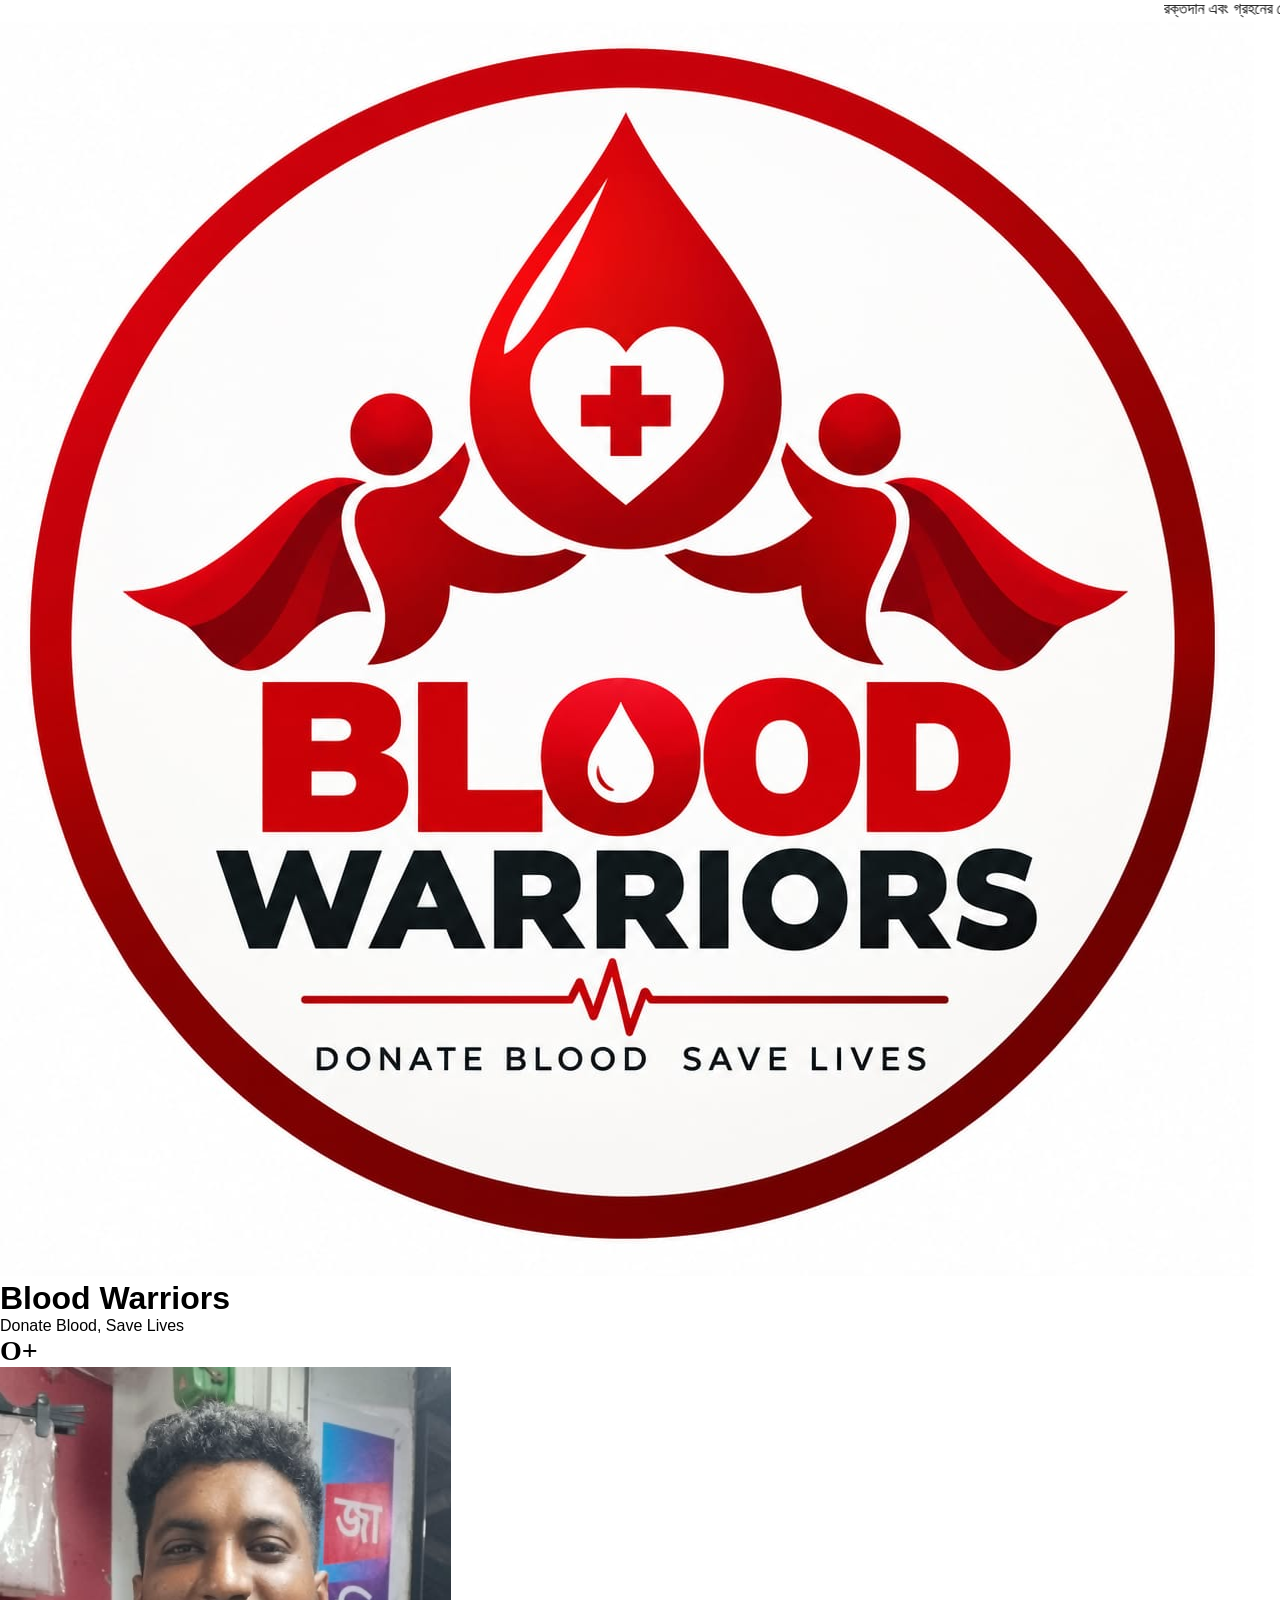
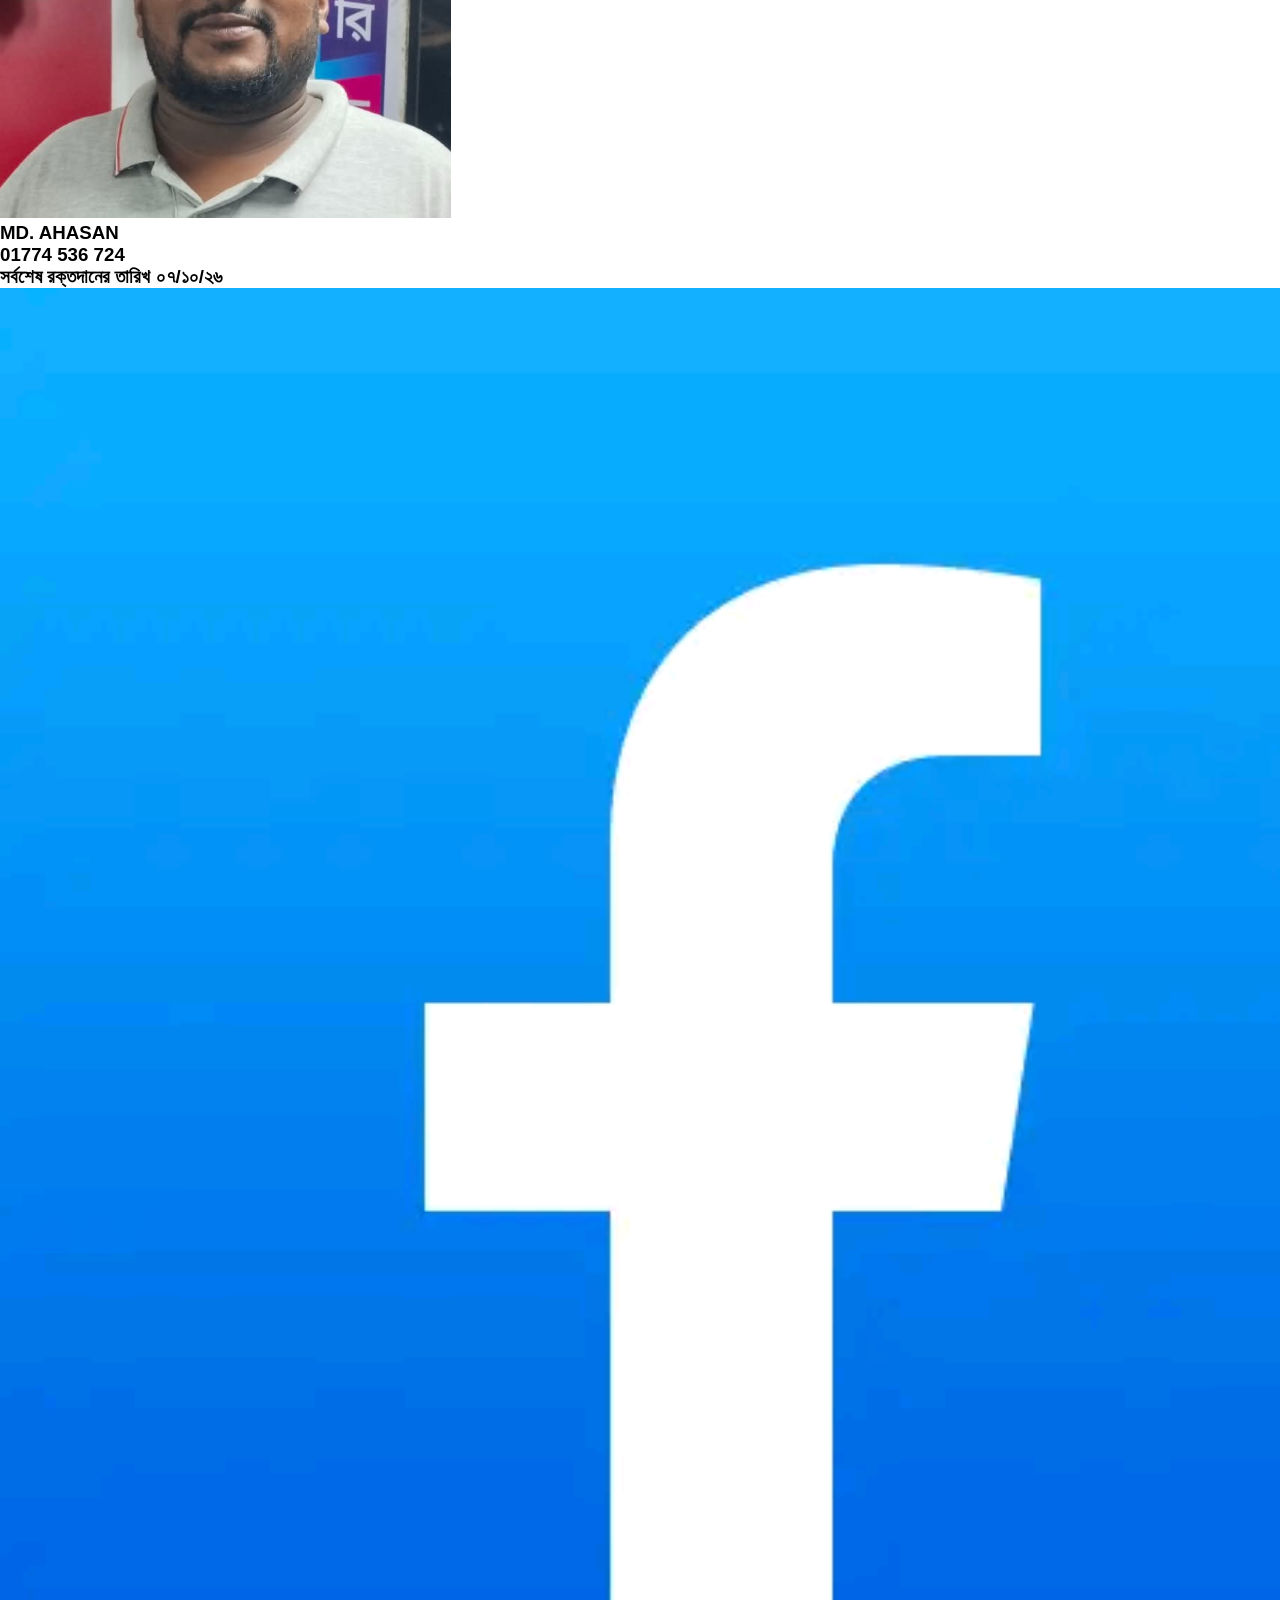
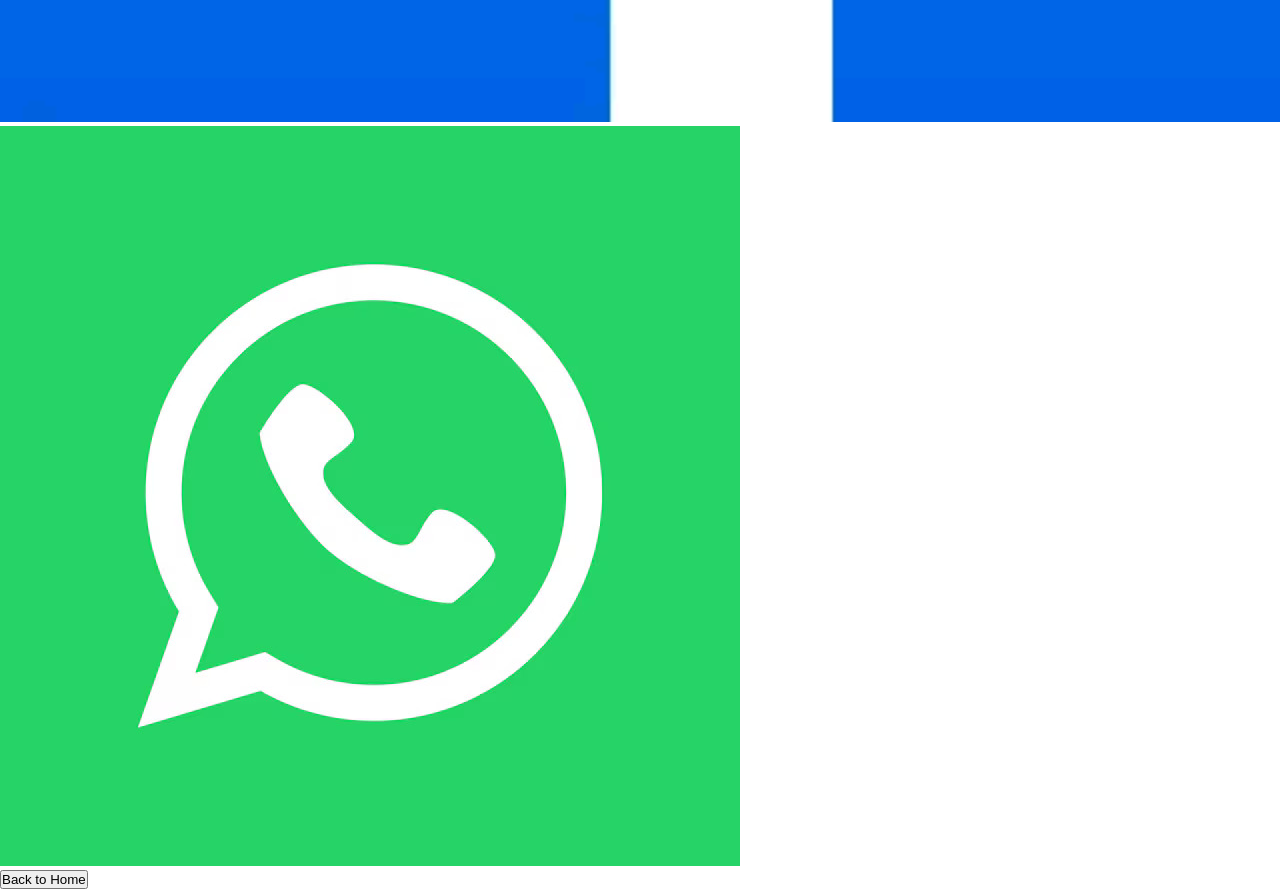
<file: opositive.html>
<!DOCTYPE html>
<html lang="en">
<head>
    <meta charset="UTF-8">
    <meta name="viewport" content="width=device-width, initial-scale=1.0">
    <link rel="stylesheet" href="style.css">
    <link rel="shortcut icon" href="images/Logo.jpeg" type="image/x-icon">
    <title>blood warriors</title>
</head>
<body>
    <marquee behavior="" direction="">রক্তদান এবং গ্রহনের ক্ষেত্রে যেকোনো ধরণের আর্থিক লেনদেন থেকে বিরত থাকুন !</marquee>
    <div id="hero">
        <div class="logo">
            <img src="images/Logo.jpeg" alt="">
        </div>
        <div class="title">
            <h1>Blood Warriors</h1>
            <p>Donate Blood, Save Lives</p>
        </div>
    </div>
    <div id="members">
        <p><span style="font-size: 28px; font-weight: 900; font-family: tahoma;">O+</span></p>
        <div class="members">
            <div class="card">
                <div class="top-part">
                    <div class="image">
                        <img src="images/Hasan.png" alt="">
                    </div>
                    <div class="details">
                        <h3>MD. AHASAN</h3>
                        <h3>01774 536 724</h3>
                    </div>
                </div>
                <div class="bottom-part">
                    <h3>সর্বশেষ রক্তদানের তারিখ ০৭/১০/২৬</h3>
                </div>
                <div class="links">
                    <div class="facebook">
                        <!-- <a href="https://www.facebook.com/shamim.hossain.74721" target="_blank"> -->
                        <img src="images/facebook.png" alt="WhatsApp">
                    </a>
                    </div>
                    <div class="whatsapp">
                        <a href="https://wa.me/8801774536724?text=আসসালামুআলাইকুম । আমার এক ব্যাগ রক্ত প্রয়োজন" target="_blank">
                        <img src="images/whatsapp.jpg" alt="WhatsApp">
                        </a>
                    </div>
                </div>
            </div>
        </div>
        <button onclick="window.location.href='index.html'">Back to Home</button>
    </div>
</body>
</html>
</file>
<file: style.css>
*{
    margin: 0;
    padding: 0;
    box-sizing: border-box;
    font-family: arial;
}
@media (max-width: 420px) {
    marquee{
        color: #be0606;
        padding: 5px 0;
        font-weight: bold;
        font-size: 18px;
        /* text-shadow: 0px 0px 3px #3a3838; */
    }
    #hero{
        background: #be0606;
        background: url(images/banner-3.png) no-repeat center / cover;
        margin: 0 auto;
        display: flex;
        padding: 10px 10px 10px;
        align-items: start;
        border-top: 1px solid #be0606;
        border-bottom: 1px solid #be0606;
        margin-bottom: 5px;
    }
    #hero .logo{
        height: 40px;
        width: 40px;
    }

    #hero .logo img{
        width: 100%;
        border-radius: 50%;
        box-shadow: 0px 0px 3px #000;
    }
    #hero .title h1{
        /* color: red; */
        font-family: tahoma;
        margin: 0 0 0 10px;
        font-size: 18px;
        /* text-shadow: 0px 0px 3px #000; */
        
    }
    #hero .title p{
        margin-left: 10px;
        font-size: 11px;
        color: #be0606;
    }
    #group-section .banner{
        width: 100%;
        position: relative;
        /* height: 200px; */
    }
    #group-section .banner img{
        width: 100%;
    }
    /* #group-section .banner::after{
        content: "";
        width: 100%;
        height: 100%;
        background: #ffffff69;
        position: absolute;
        top: 0;
        left: 0;
    } */
    /* #group-section .banner .heading{
        position: absolute;
        top: 40px;
        left: 20px;
        font-size: 14px;
        z-index: 1;
    } */
    #group-section .banner .heading h2{
        color: #be0606;
    }
    #group-section p, #members p{
        /* margin-top: 10px; */
        padding: 10px;
        text-align: center;
        color: #fff;
        /* text-decoration: underline; */
        font-size: 18px;
        background: #be0606;
    }
    #group-section .groups{
        padding: 20px 10px;
        /* background: yellow; */
        margin: 0 auto;
        display: grid;
        grid-template-columns: repeat(2);
        justify-content: center;
        gap: 20px;
        /* display: flex;
        flex-direction: column;
        gap: 10px; */

    }
    #group-section .groups .group{
        /* background: red; */
        padding: 10px;
        height: 150px;
        width: 150px;
        display: flex;
        justify-content: center;
        align-items: center;
        color: #fff;
        font-size: 60px;
        font-family: 'Segoe UI', Tahoma, Geneva, Verdana, sans-serif;
        font-weight: bold;
        border-radius: 10px;
        box-shadow: 0 0 5px #000;
    }
    #group-section .groups .group-one, 
                            .group-two, 
                            .group-three, 
                            .group-four{
        display: flex;
        gap: 20px;
    }
    #group-section .groups .group img{
        width: 100%;
        box-shadow: 0 0 5px #000;
        border-radius: 10px;
    }
    #members .members .card{
        width: 95%;
        /* background: url(images/banner-3.png) no-repeat center / cover; */
        margin: 10px auto;
        padding: 10px;
        border-radius: 5px;
        position: relative;
        /* border: 1px solid #000000; */
        box-shadow: 0 0 2px #000000;
    }
    #members .members .card .top-part{
        display: flex;
    }
    #members .members .card .top-part .image{
        height: 60px;
        width: 60px;
        /* background: yellow; */
        border-radius: 5px;
    }
    #members .members .card .top-part .image img{
        width: 100%;
        border-radius: 5px;
        box-shadow: 0 0 2px #000000;
    }
    #members .members .card .top-part .details{
        /* color: #ffffff; */
        font-family: tahoma;
        margin-left: 10px;
        /* font-size: 24px; */
    }
    #members .members .card .top-part .details h3{
        font-size: 18px;
        color: rgb(81, 81, 83);
        
    }
    #members .members .card .bottom-part{
        margin-top: 10px;
        color: #be0606;
        font-size: 15px;
        /* text-align: center; */
    }
    #members .members .card .links{
        height: 90px;
        width: 40px;
        /* background: yellow; */
        position: absolute;
        top: 50%;
        transform: translateY(-50%);
        right: 10px;
        border-radius: 5px 0 0 5px ;
        display: flex;
        flex-direction: column;
        gap: 10px;
    }
    #members .members .card .links .facebook, .whatsapp a{
        width: 40px;
        height: 40px;
        cursor: pointer;
        text-decoration: none;
    }
    #members .members .card .links .facebook img, .whatsapp img{
        width: 100%;
        border-radius: 5px;
        box-shadow: 0 0 2px #000000;

    }
    #members button{
        /* width: 200px; */
        background: #be0606;
        border: none;
        display: block;
        margin: 0 auto;
        font-size: 18px;
        padding: 7px 40px;
        color: #ffffff;
        border-radius: 5px;
        box-shadow: 0 0 2px #000000;
        
    }
}
</file>
